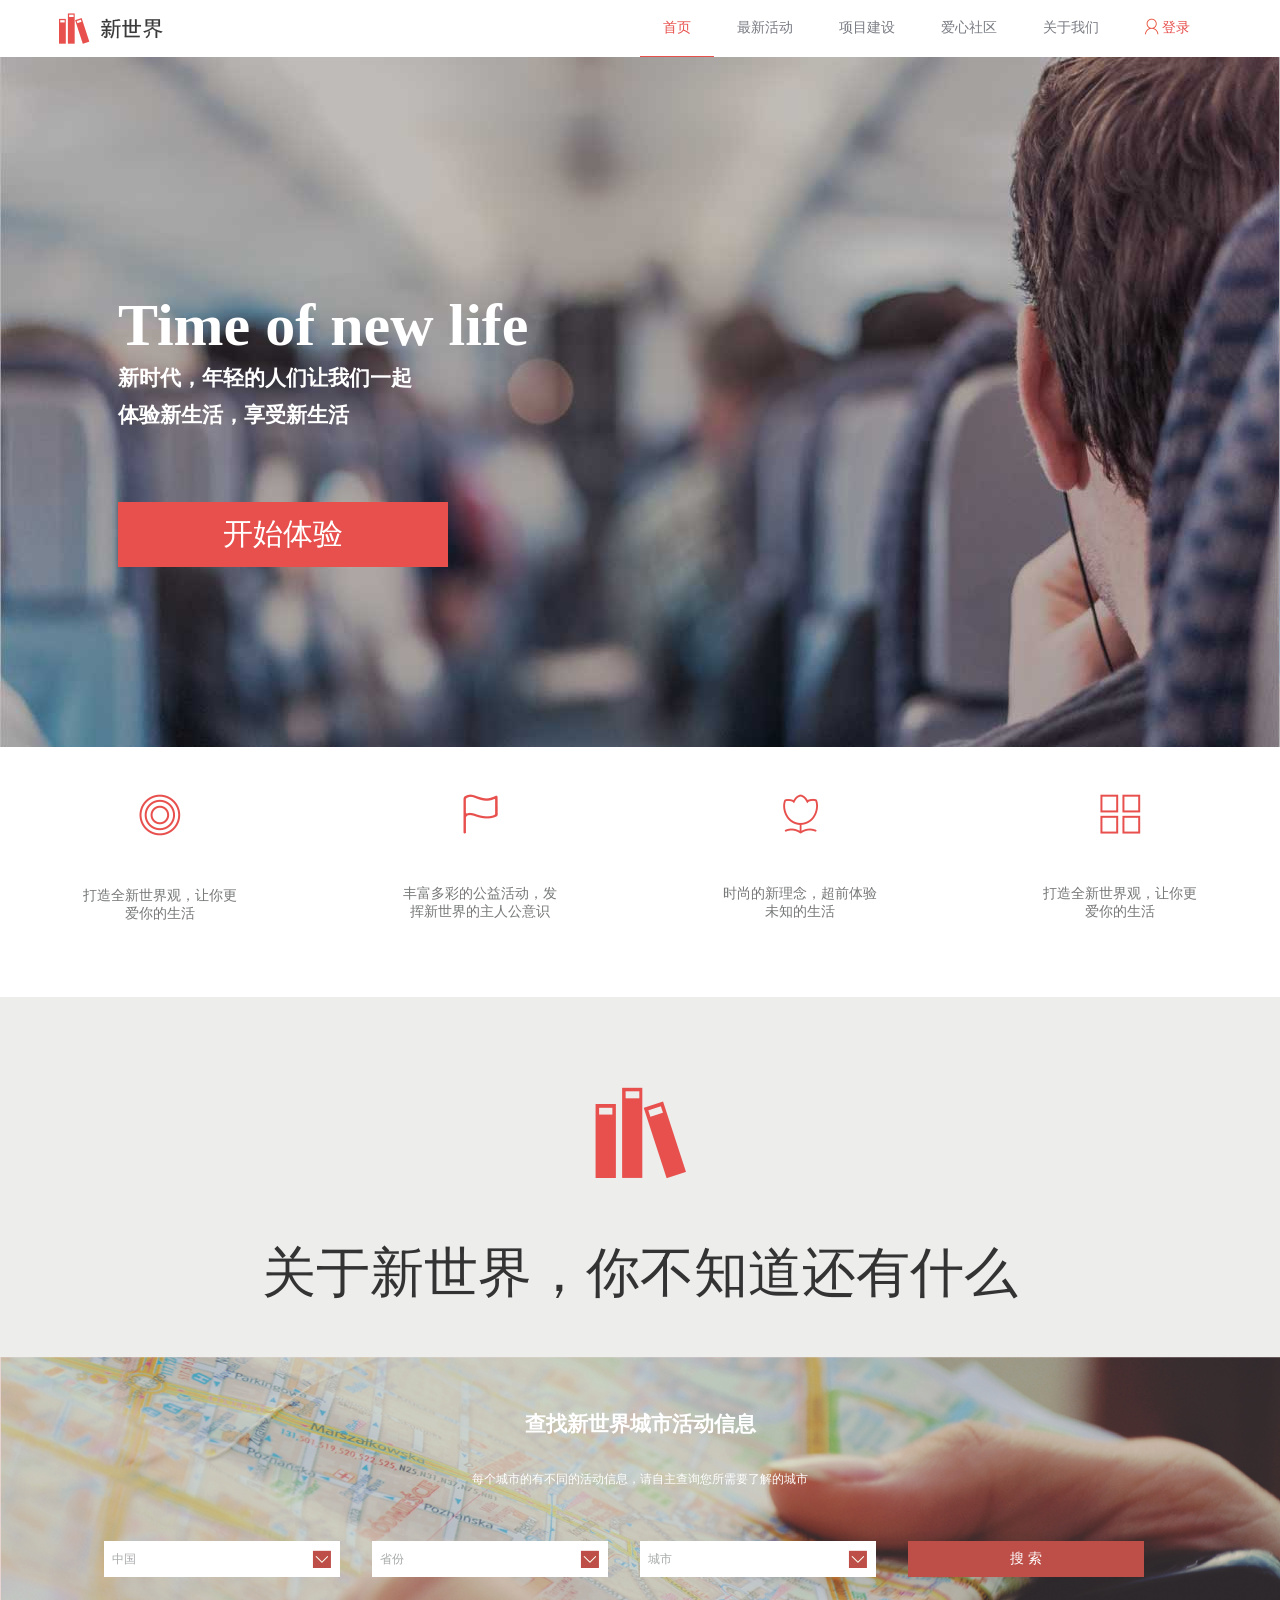
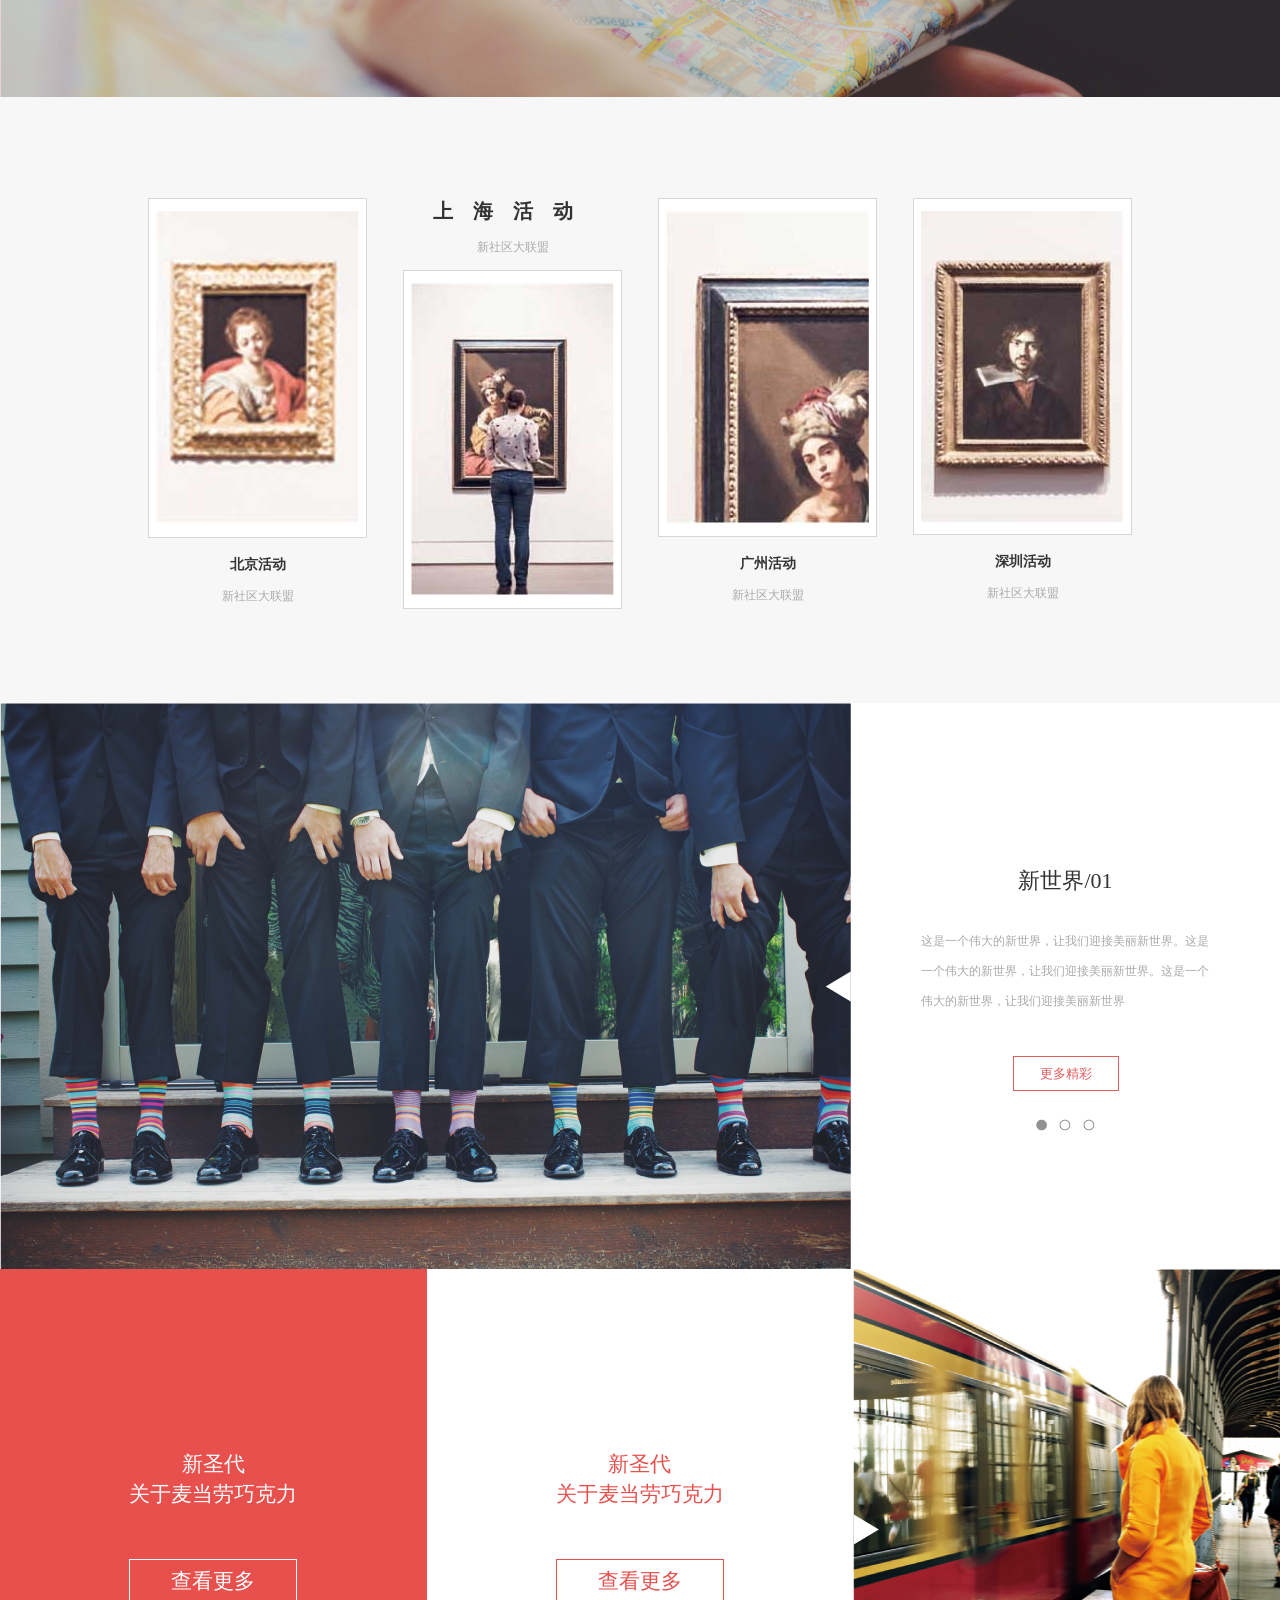
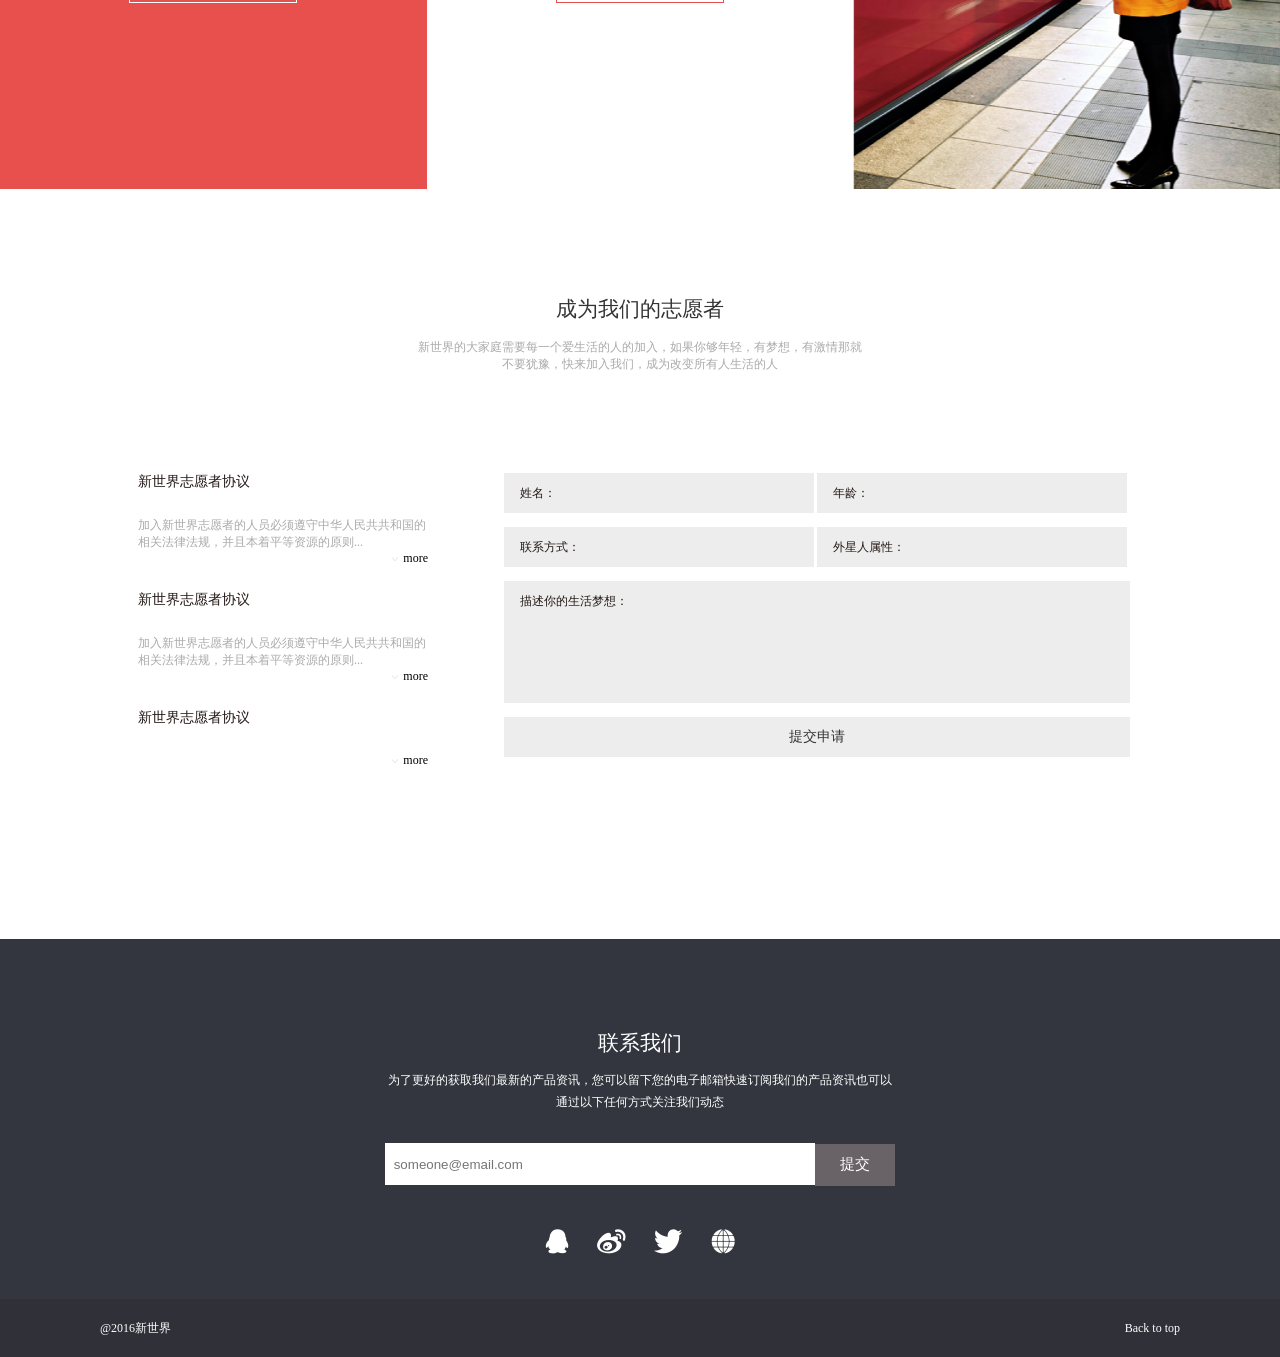
<file: task07/index.html>
<!DOCTYPE html>
<html lang="en">
<head>
    <meta charset="UTF-8">
    <title>产品首页</title>
    <link href="main.css" type="text/css" rel="stylesheet">
</head>
    <body>
        <div id="wrap">
            <div id="box0">
                <span id="logo"><img src="images/logo.png" /></span>
                <ul>
                    <li id="selected">首页</li>
                    <li>最新活动</li>
                    <li>项目建设</li>
                    <li>爱心社区</li>
                    <li>关于我们</li>
                    <li id="login"><img src="images/person.png"/> 登录</li>
                </ul>
            </div>
            <div id="box1">
                <section id="intro">
                    <h1>Time of new life</h1>
                    <h3>新时代，年轻的人们让我们一起</h3>
                    <h3>体验新生活，享受新生活</h3>
                    <button>开始体验</button>
                </section>
            </div>
            <div id="box2">
                <section class="box2-feature">
                    <img src="images/box-1.png" />
                    <p>打造全新世界观，让你更爱你的生活</p>
                </section>
                <section class="box2-feature">
                    <img src="images/box-2.png" />
                    <p>丰富多彩的公益活动，发挥新世界的主人公意识</p>
                </section>
                <section class="box2-feature">
                    <img src="images/box-3.png" />
                    <p>时尚的新理念，超前体验未知的生活</p>
                </section>
                <section class="box2-feature">
                    <img src="images/box-4.png" />
                    <p>打造全新世界观，让你更爱你的生活</p>
                </section>
            </div>
            <div id="box3">
                <img src="images/box4-book.png" />
                <p>关于新世界，你不知道还有什么</p>
            </div>
            <div id="box4">
                <h3>查找新世界城市活动信息</h3>
                <p>每个城市的有不同的活动信息，请自主查询您所需要了解的城市</p>
                <div class="select-style">
                    <select>
                        <option value="中国">中国</option>
                    </select>
                    <select>
                        <option value="">省份</option>
                        <option value="">北京市</option>
                        <option value="">天津省</option>
                        <option value="">河北省</option>
                        <option value="">山西省</option>
                        <option value="">内蒙自治区</option>
                    </select>
                    <select>
                        <option value="城市">城市</option>
                    </select>
                    <button>
                        搜 索
                    </button>
                </div>
            </div>
            <div id="box5">
                <div class="box5-wrap">
                    <section class="painting-style">
                        <img src="images/box6-pic1.jpg"/>
                        <h3>北京活动</h3>
                        <p>新社区大联盟</p>
                    </section>
                    <section class="painting-style">
                        <h3 class="painting-selected01">上海活动</h3>
                        <p class="painting-selected02">新社区大联盟</p>
                        <img src="images/box6-pic2.jpg"/>
                    </section>
                    <section class="painting-style">
                        <img src="images/box6-pic3.jpg"/>
                        <h3>广州活动</h3>
                        <p>新社区大联盟</p>
                    </section>
                    <section class="painting-style">
                        <img src="images/box6-pic4.jpg"/>
                        <h3>深圳活动</h3>
                        <p>新社区大联盟</p>
                    </section>
                </div>
            </div>
            <div id="box6">
                <div class="box6-activity-intro">
                    
                </div>
                <div class="box6-activity-wrap">
                    <div class="box6-activity-content">
                        <h3>新世界/<span>01</span></h3>
                        <p>这是一个伟大的新世界，让我们迎接美丽新世界。这是一个伟大的新世界，让我们迎接美丽新世界。这是一个伟大的新世界，让我们迎接美丽新世界</p>
                        <button>更多精彩</button>
                        <span><img src="images/selected-dot.png"/><img src="images/dot.png" /><img src="images/dot.png" /></span>
                    </div>
                </div>
            </div>
            <div id="box7">
                <section class="box7-general-style box7-bg-red">
                    <div class="box7-content-wrap">
                        <p>新圣代</p>
                        <p>关于麦当劳巧克力</p>
                        <button class="style-white">查看更多</button>
                    </div>
                </section>
                <section class="box7-general-style">
                    <div class="box7-content-wrap">
                        <p class="p-style-red">新圣代</p>
                        <p class="p-style-red">关于麦当劳巧克力</p>
                        <button class="style-red">查看更多</button>
                    </div>
                </section>
                <section class="box7-general-style box7-pic"></section>
            </div>
            <div id="box8">
                <div class="box8-intro-wrap">
                    <h3>成为我们的志愿者</h3>
                    <p>新世界的大家庭需要每一个爱生活的人的加入，如果你够年轻，有梦想，有激情那就不要犹豫，快来加入我们，成为改变所有人生活的人 </p>
                </div>
                <div class="box8-content-wrap">
                    <div class="box8-content-left">
                        <div class="box8-content-detail">
                            <h6>新世界志愿者协议</h6>
                            <p>加入新世界志愿者的人员必须遵守中华人民共共和国的 相关法律法规，并且本着平等资源的原则...</p>
                            <span><img src="images/arrow-down.png" /> more</span>
                        </div>
                        <div class="box8-content-detail">
                            <h6>新世界志愿者协议</h6>
                            <p>加入新世界志愿者的人员必须遵守中华人民共共和国的 相关法律法规，并且本着平等资源的原则...</p>
                            <span><img src="images/arrow-down.png" /> more</span>
                        </div>
                        <div class="box8-content-detail">
                            <h6>新世界志愿者协议</h6>
                            <span><img src="images/arrow-down.png" /> more</span>
                        </div>
                    </div>
                    <div class="box8-content-right">
                        <div class="box8-content-right-wrap">
                            <span><span>姓名：</span><input id="name" value=""></input></span>
                            <span><span>年龄：</span><input id="age" value=""></input></span>
                            <span><span>联系方式：</span><input id="tel" value=""></input></span>
                            <span><span>外星人属性：</span><input id="alien" value=""></input></span>
                            <span class="box8-input-style-wide"><span>描述你的生活梦想：</span><input id="dream" value=""></input></span>
                            <button>提交申请</button>
                        </div>
                    </div>
                </div>
            </div>
            <div id="box9">
                <div class="box9-content-wrap">
                    <h3>联系我们</h3>
                    <p>为了更好的获取我们最新的产品资讯，您可以留下您的电子邮箱快速订阅我们的产品资讯也可以通过以下任何方式关注我们动态</p>
                    <span class="box9-contact"><input type="text" placeholder=" someone@email.com"></input><button>提交</button></span>
                    <span class="box9-sns"><img src="images/qq.png" /><img src="images/weibo.png" /><img src="images/twitter.png" /><img src="images/global.png" /></span>
                </div>
            </div>
            <div id="box10">
                <span class="box10-new-world">@2016新世界</span>
                <span class="box10-back">Back to top</span>
            </div>
        </div>
    </body>
</html>
</file>
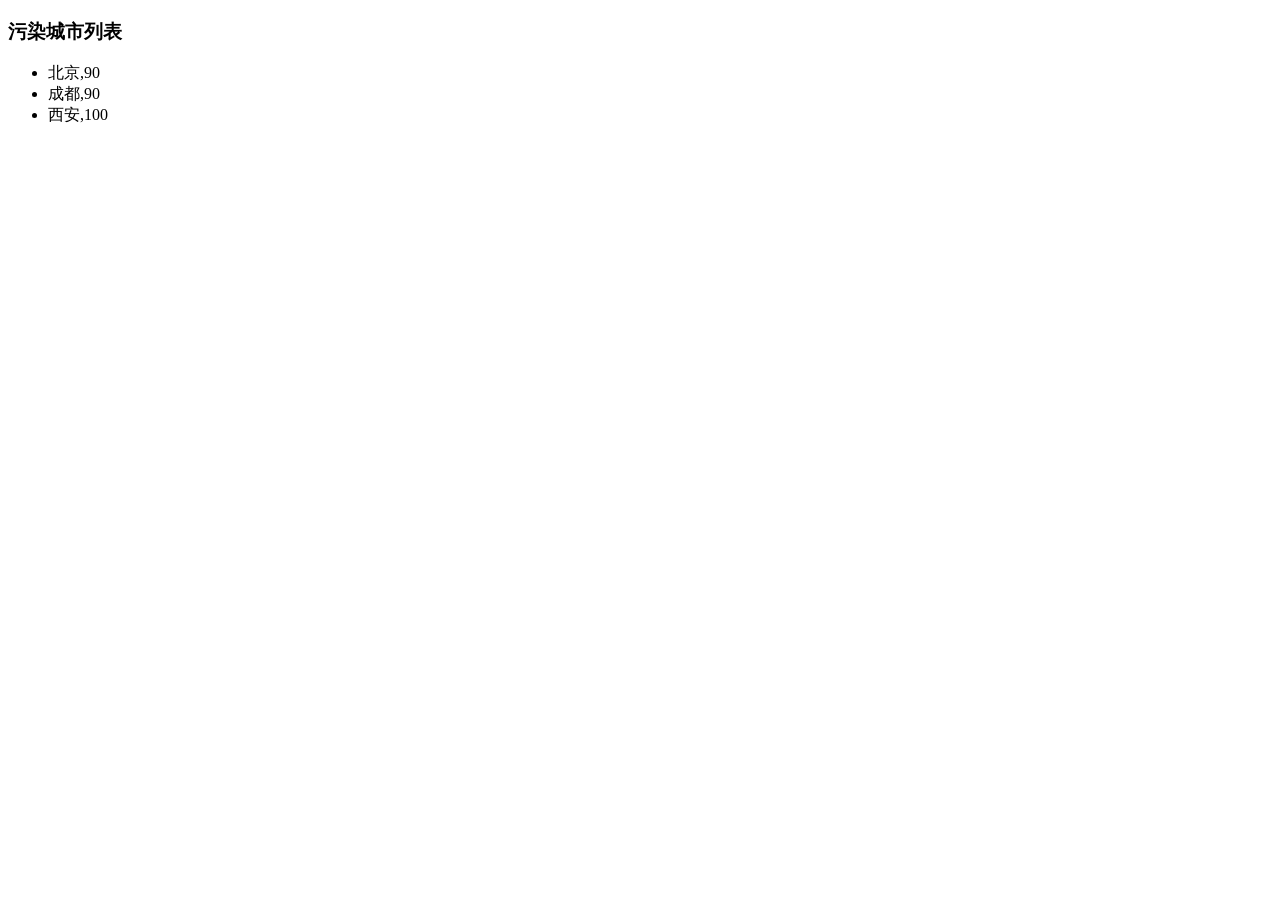
<file: task14/ife_task14.html>
<!DOCTYPE html>
<html>
  <head>
    <meta charset="utf-8">
    <title>IFE JavaScript Task 14</title>
  </head>
<body>

  <h3>污染城市列表</h3>
  <ul id="aqi-list">

  </ul>

<script type="text/javascript">

var aqiData = [
  ["北京", 90],
  ["上海", 50],
  ["福州", 10],
  ["广州", 50],
  ["成都", 90],
  ["西安", 100]
];


(function () {

  /*
  在注释下方编写代码
  遍历读取aqiData中各个城市的数据
  将空气质量指数大于60的城市显示到aqi-list的列表中
  */

  for(i in aqiData){
    if( parseInt(aqiData[i][1]) >= 60 ) {
      var list = document.createElement("li");
      list.innerHTML = aqiData[i];

      var aqiList = document.getElementById("aqi-list");
      aqiList.appendChild(list);
    }
  }

})();

</script>
</body>
</html>
</file>
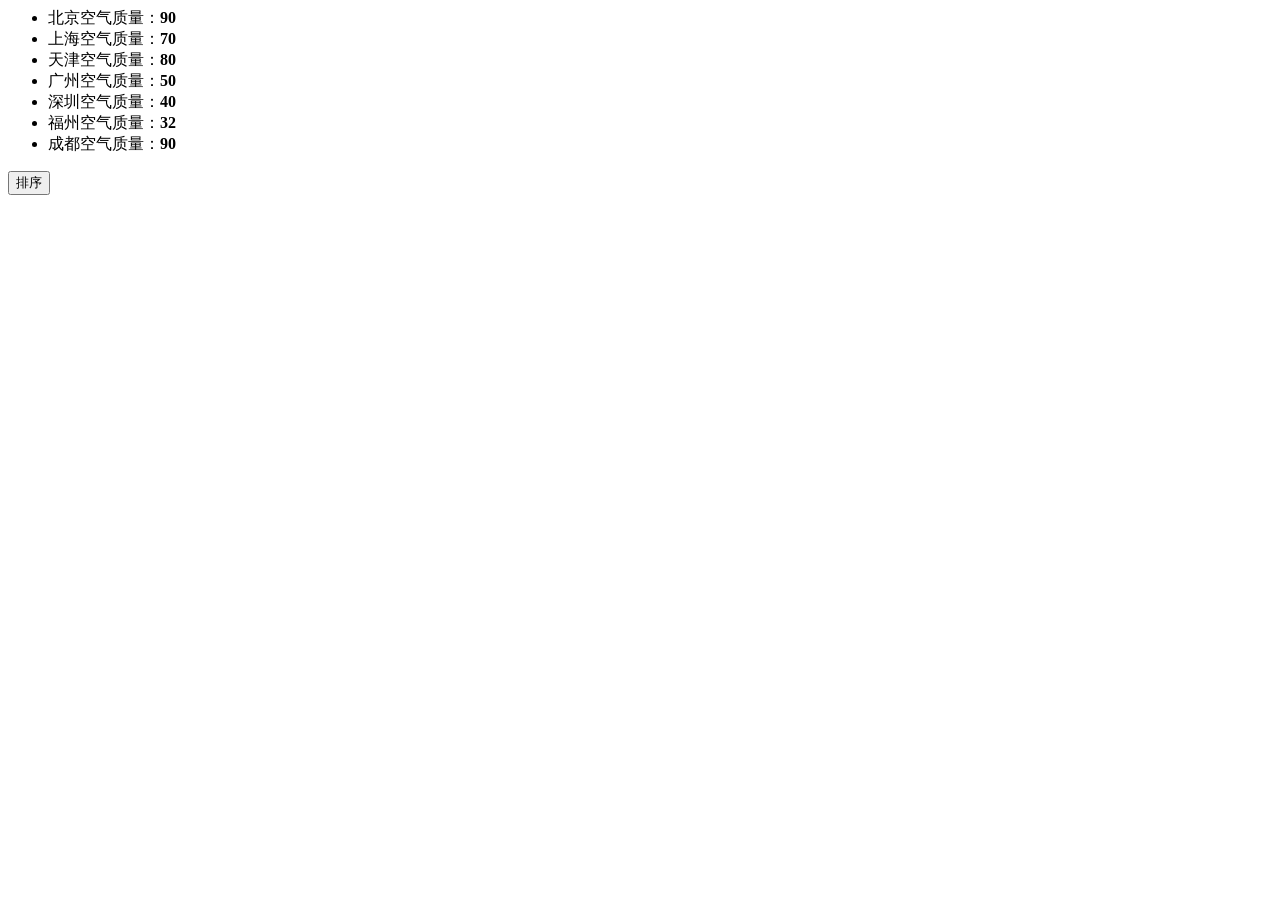
<file: task15/ife_task15.html>
<!DOCTYPE>
<html>
  <head>
    <meta charset="utf-8">
    <title>IFE JavaScript Task 15</title>
  </head>
<body>

  <ul id="source">
    <li>北京空气质量：<b>90</b></li>
    <li>上海空气质量：<b>70</b></li>
    <li>天津空气质量：<b>80</b></li>
    <li>广州空气质量：<b>50</b></li>
    <li>深圳空气质量：<b>40</b></li>
    <li>福州空气质量：<b>32</b></li>
    <li>成都空气质量：<b>90</b></li>
  </ul>

  <ul id="resort">
    
    <!-- 
    <li>第二名：北京空气质量：<b>90</b></li>
    <li>第三名：北京空气质量：<b>90</b></li>
     -->

  </ul>

  <button id="sort-btn">排序</button>

<script type="text/javascript">

/**
 * getData方法
 * 读取id为source的列表，获取其中城市名字及城市对应的空气质量
 * 返回一个数组，格式见函数中示例
 */
// var a = new Array();
// trials
//   var cityInfo, cityName, cityAqi;
//   var sourceList = document.querySelectorAll("#source li");
//   var data = new Array();
//   console.log(sourceList);
//   for(var i = 0 ; i < sourceList.length; i++){
//         cityInfo = sourceList.item(i).innerText;
//         cityName = cityInfo.substring(0,2);
//         cityAqi = cityInfo.substring(7);/*http://blog.minidx.com/2008/01/07/355.html substring 的用法*/
//         // console.log(cityAqi);
//         data.push( new Array(cityName, cityAqi) );
//   }
//   console.log(data);


function getData() {
  /*
  coding here
  */
  var cityInfo, cityName, cityAqi;
  var sourceList = document.querySelectorAll("#source li");
  var data = new Array();
  // console.log(sourceList);
  for(var i = 0 ; i < sourceList.length; i++){
        cityInfo = sourceList.item(i).innerText;
        cityName = cityInfo.substr(0,2);
        cityAqi = cityInfo.substr(7,2);/*http://blog.minidx.com/2008/01/07/355.html substring 的用法*/
        //将城市名和指数组成一个数组，再推送到另一个新数组里面成为一个二维数组
        data.push(new Array(cityName, cityAqi));
        console.log(data); 
  }
  return data;
}

/*
 * sortAqiData
 * 按空气质量对data进行从小到大的排序
 * 返回一个排序后的数组
 */
// sort方法
// function sortAqiData(data) {
//   data = data.sort(
//     function(a,b){
//       return parseInt(a[1])>parseInt(b[1]);
//     }
//   )
//   console.log(data);
//   return data;
// }

//冒泡排序方法
function sortAqiData(data) {
  for(var i=0;i<data.length;i++){
    for(var j=0;j<i;j++){
      if(parseInt(data[i][1]) < parseInt(data[j][1])){
        tmp=data[i][1]
        data[i][1]=data[j][1]
        data[j][1]=tmp
      }
    }
  }
  return data
}

/**
 * render
 * 将排好序的城市及空气质量指数，输出显示到id位resort的列表中
 * 格式见ul中的注释的部分
 */
function render(data) {
  var order = ['一','二','三','四','五','六','七'];
  for (var i = 0; i < data.length; i++) {
    var orderedList = document.createElement("li");
    var aqiList = document.createElement("b");
    var cityText =document.createTextNode( "第" + order[i] + "名:" + data[i][0] + "空气质量：");
    var aqiText = document.createTextNode(data[i][1]);
    var resortedData = document.getElementById("resort");

    aqiList.appendChild(aqiText);
    orderedList.appendChild(cityText);//第一个元素
    orderedList.appendChild(aqiList);//第二个元素

    resortedData.appendChild(orderedList);
  }

}

function btnHandle() {
  var aqiData = getData();
  aqiData = sortAqiData(aqiData);
  render(aqiData);
}


function init() {
  // 在这下面给sort-btn绑定一个点击事件，点击时触发btnHandle函数
  var sortBtn = document.getElementById("sort-btn");
  if(sortBtn != null){
    sortBtn.addEventListener("click", btnHandle, false);  
  }
}

init();

</script>
</body>
</html>
</file>
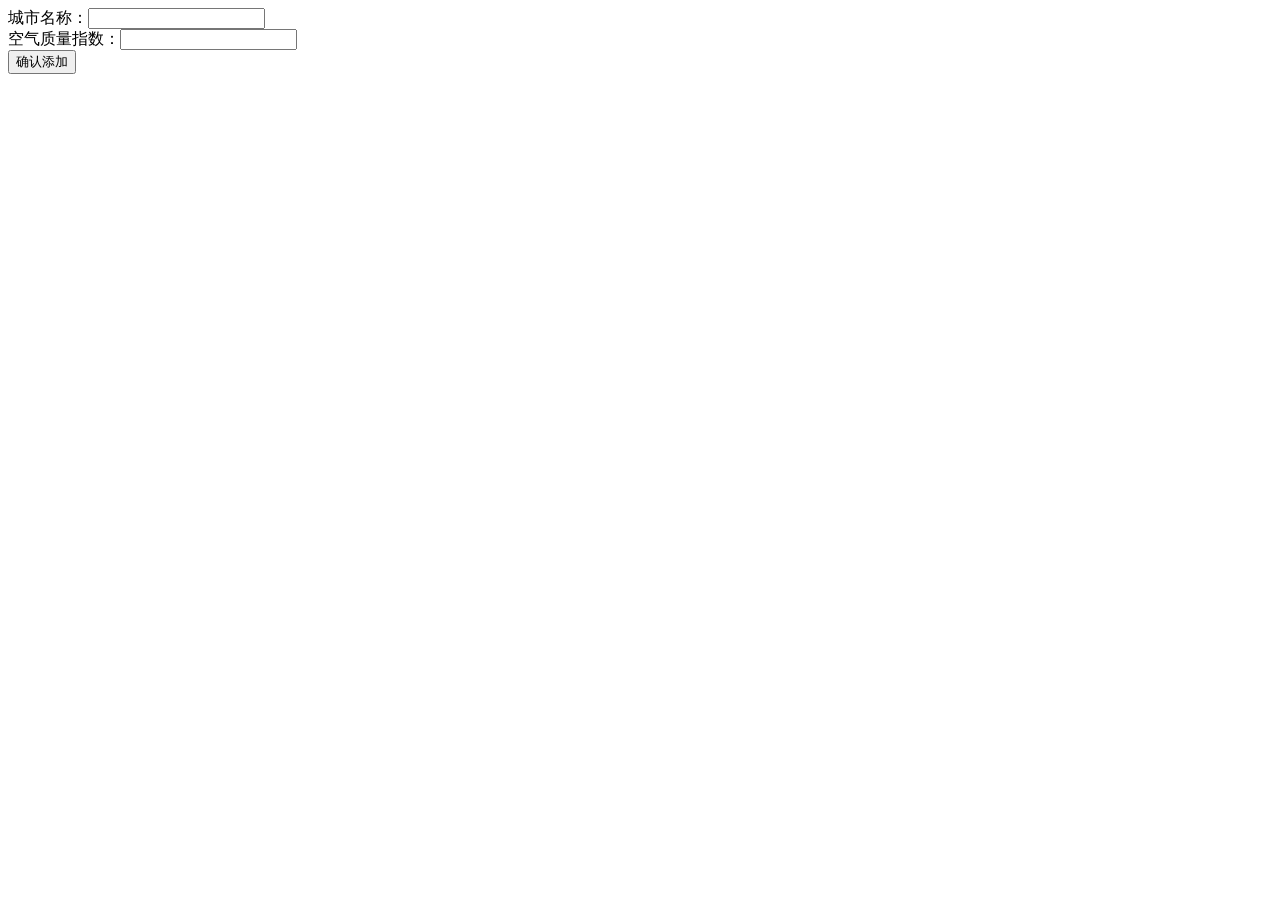
<file: task16/ife_task16.html>
<!DOCTYPE>
<html>
  <head>
    <meta charset="utf-8">
    <title>IFE JavaScript Task 16</title>
  </head>
<body>

  <div>
    <label>城市名称：<input id="aqi-city-input" type="text"></label><br>
    <label>空气质量指数：<input id="aqi-value-input" type="text"></label><br>
    <button id="add-btn">确认添加</button>
  </div>
  <table id="aqi-table">
  <!--
    <tr>
      <td>城市</td><td>空气质量</td><td>操作</td>
    </tr>
    <tr>
      <td>北京</td><td>90</td><td><button>删除</button></td>
    </tr>
    <tr>
      <td>北京</td><td>90</td><td><button>删除</button></td>
    </tr>
   -->
  </table>
  <script type="text/javascript" src="ife_task16.js"></script>
</body>
</html>
</file>
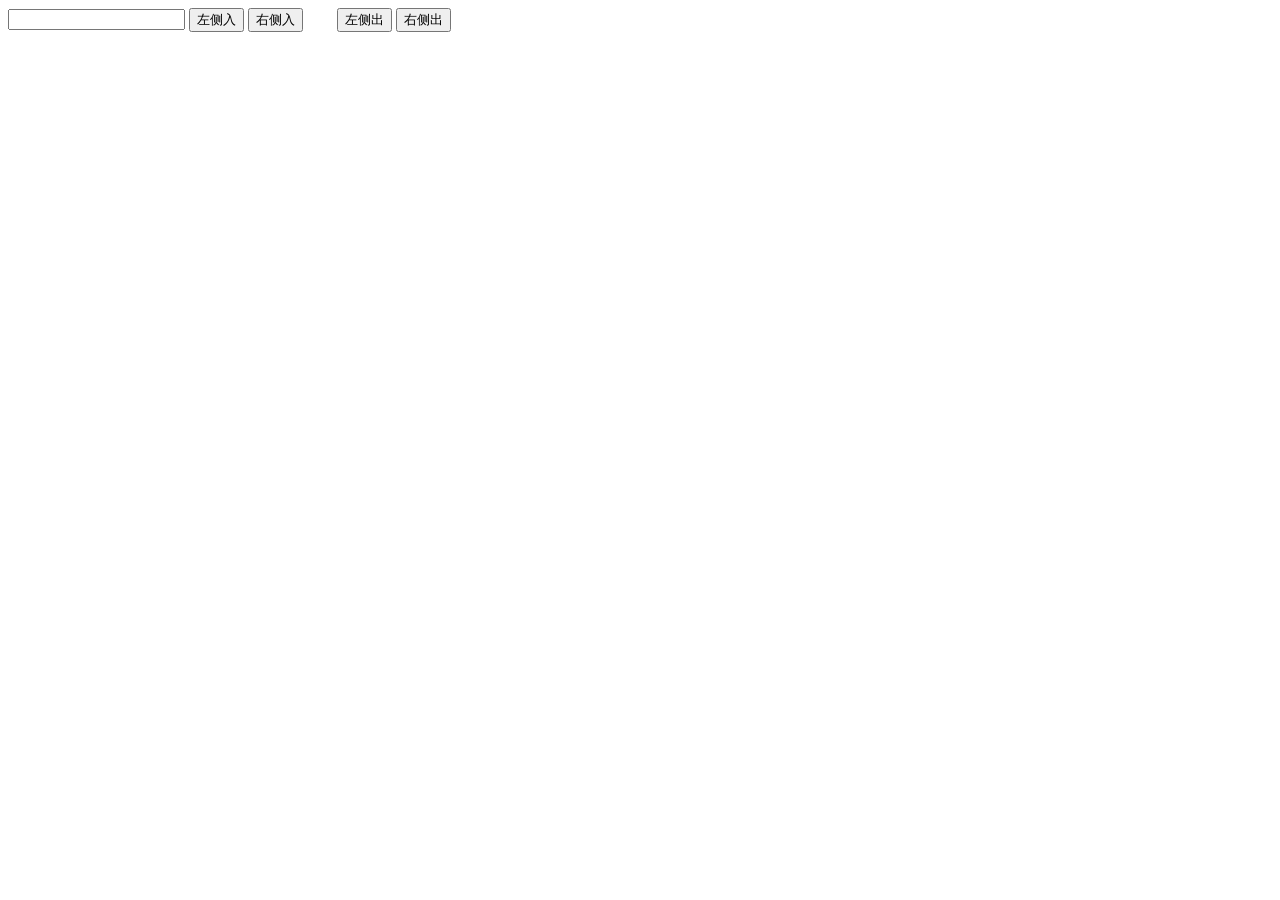
<file: task18/ife_task18.html>
<!DOCTYPE html>
<html>
<head>
	<title>task18</title>
	<style type="text/css">
		#left-out{ margin-left: 30px; }
		#number-output li {float: left;  height: 20px;  list-style:none; font:12px; background-color: red; color: white;padding: 10px; margin: 10px;}
	</style>
</head>
<body>
	<input type="text" id="number-input" />
	<button id="left-in">左侧入</button>
	<button id="right-in">右侧入</button>
	<button id="left-out">左侧出</button>
	<button id="right-out">右侧出</button>
	<div id="number-output"></div>
</body>
<script type="text/javascript" src="ife_task18.js"></script>
</html>
</file>
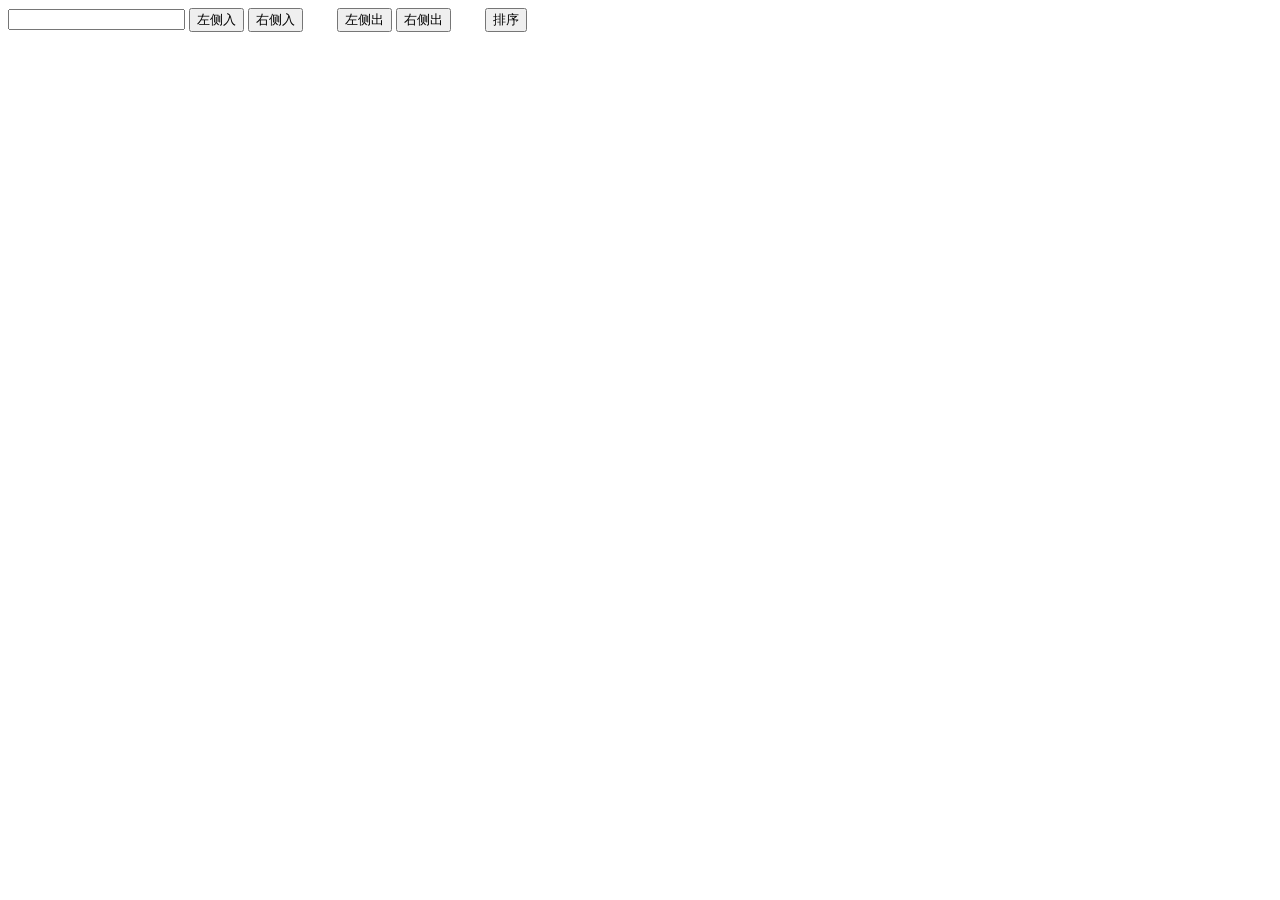
<file: task19/ife_task19.html>
<!DOCTYPE html>
<html>
<head>
	<title>task18</title>
	<style type="text/css">
		#left-out,#sort{ margin-left: 30px; }
		#number-output li {float: left;   list-style:none; font:12px; background-color: red; color: white;padding: 10px; margin: 10px;}
	</style>
</head>
<body>
	<input type="text" id="number-input" />
	<button id="left-in">左侧入</button>
	<button id="right-in">右侧入</button>
	<button id="left-out">左侧出</button>
	<button id="right-out">右侧出</button>
	<button id="sort">排序</button>
	<div id="number-output"></div>
</body>
<script type="text/javascript" src="ife_task19.js"></script>
</html>
</file>
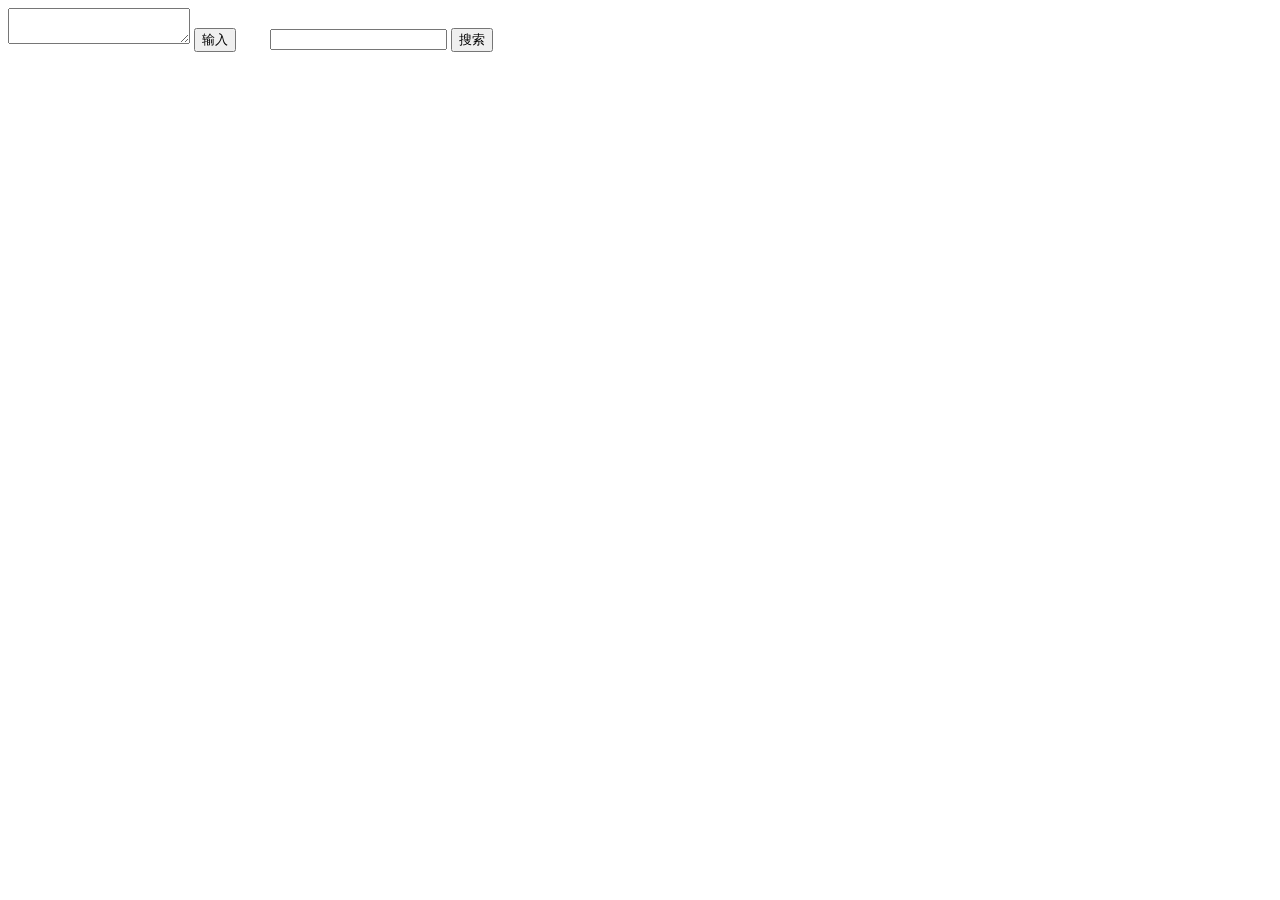
<file: task20/ife_task20.html>
<!DOCTYPE html>
<html>
<head>
	<title>task18</title>
	<style type="text/css">
		#search-box{ margin-left: 30px; }
		#number-output li {float: left;  height: 20px;  list-style:none; font:12px; background-color: red; color: white;padding: 10px; margin: 10px;}
	</style>
</head>
<body>
	<textarea type="text" id="number-input" ></textarea>
	<button id="left-in">输入</button>
	<input type="search" id="search-box"/>
	<button id="search-btn">搜索</button>
	<div id="number-output"></div>
</body>
<script type="text/javascript" src="ife_task20.js"></script>
</html>
</file>
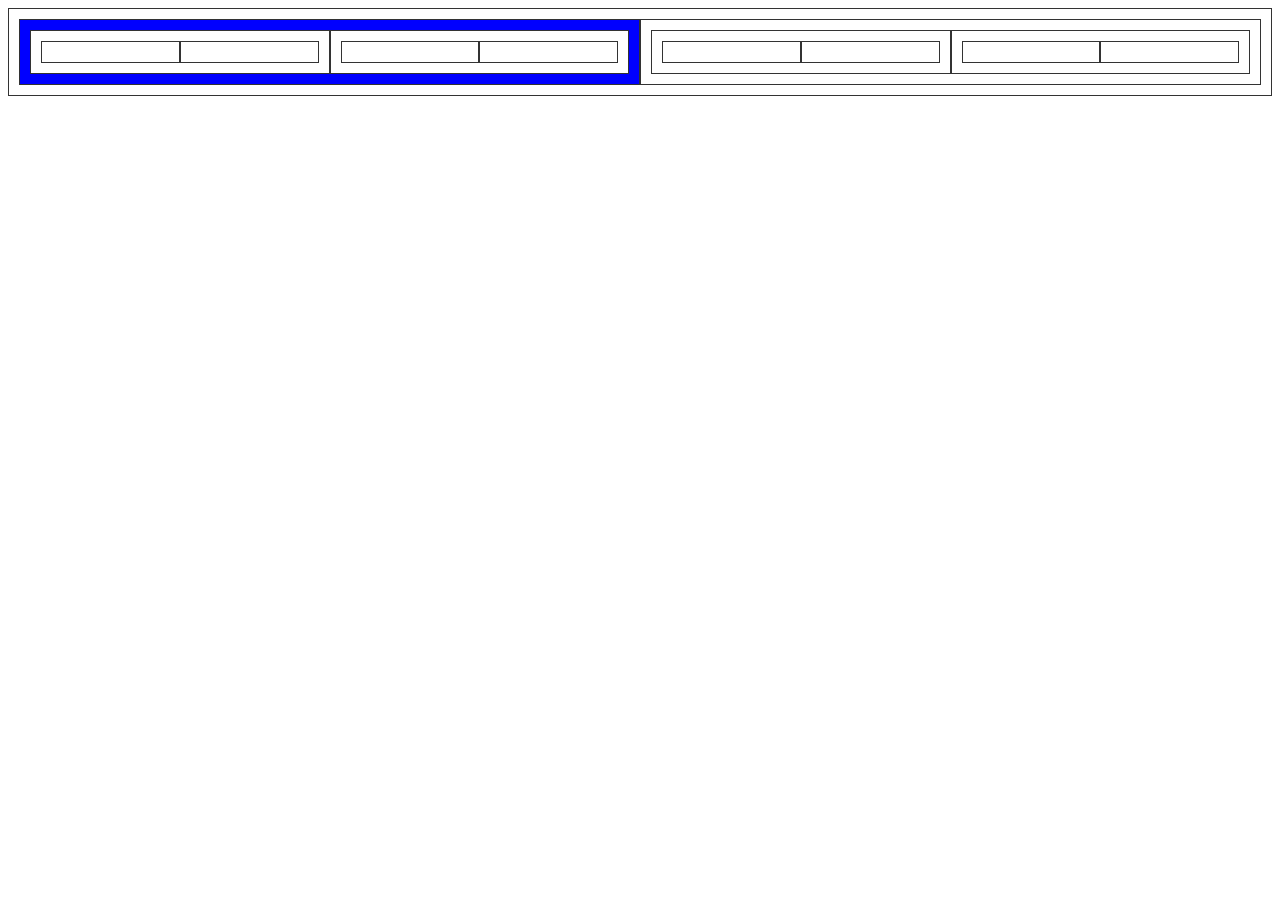
<file: task22/ife_task22.html>
<!DOCTYPE html>
<html lang="en">
<head>
    <meta charset="UTF-8">
    <title>task22</title>
    <link type="text/css" href="ife_task22.css" rel="stylesheet">
</head>
<body>
    <div class="hierarchy1">
        <div class="hierarchy2">
            <div class="hierarchy3">
                <div class="hierarchy4" ></div>
                <div class="hierarchy4" ></div>
            </div>
            <div class="hierarchy3">
                <div class="hierarchy4" ></div>
                <div class="hierarchy4" ></div>
            </div>
        </div>
        <div class="hierarchy2">
            <div class="hierarchy3">
                <div class="hierarchy4" ></div>
                <div class="hierarchy4" ></div>
            </div>
            <div class="hierarchy3">
                <div class="hierarchy4" ></div>
                <div class="hierarchy4" ></div>
            </div>
        </div>
    </div>

</body>
<script type="text/javascript" src="ife_task22.js"></script>
</html>
</file>
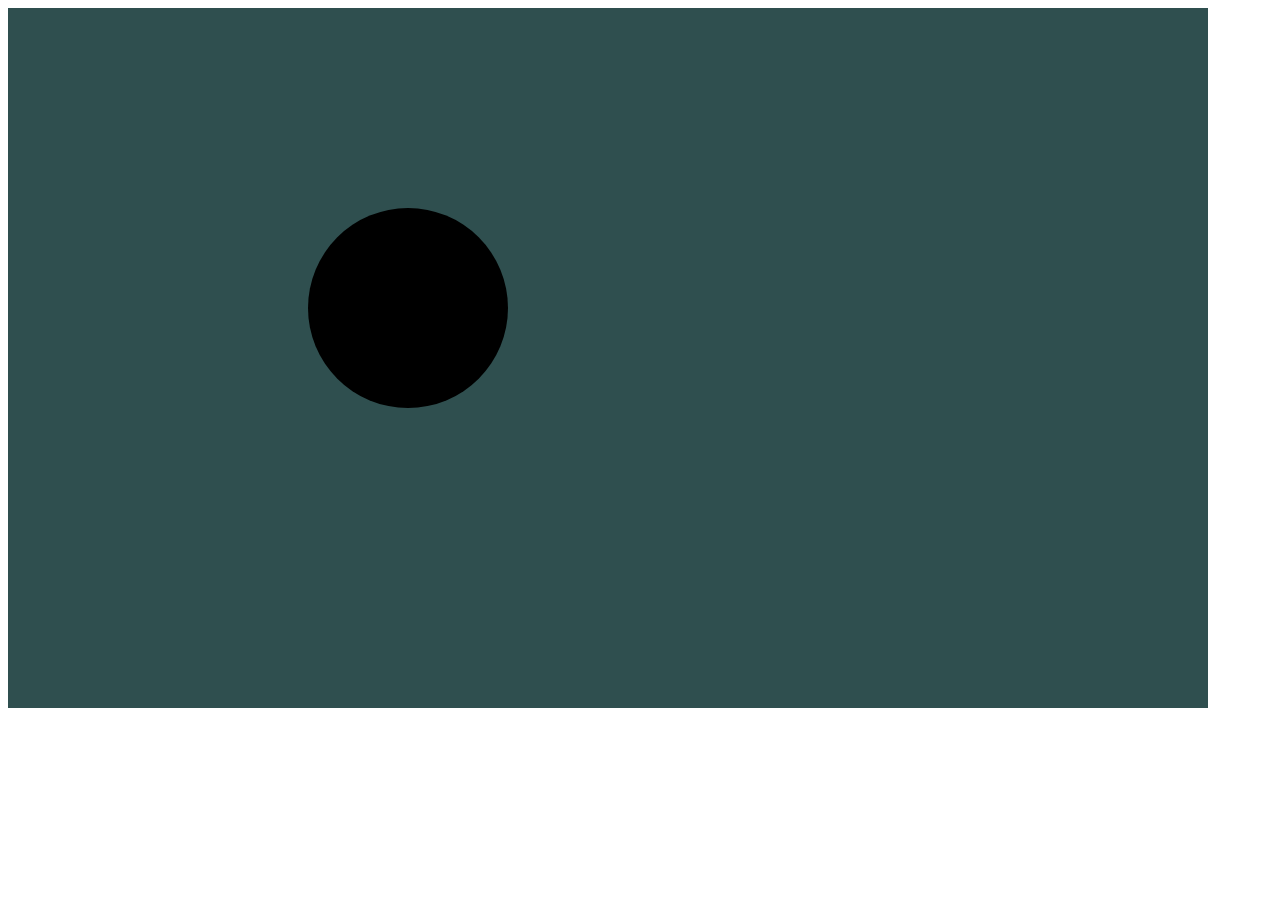
<file: task26/ife_task26.html>
<!DOCTYPE html>
<html lang="en">
<head>
    <meta charset="UTF-8">
    <title>task22</title>
    <link type="text/css" href="ife_task26.css" rel="stylesheet">
</head>
<body>
    <canvas id="myCanvas" height="700" width="1200" ></canvas>
</body>
<script type="text/javascript" src="ife_task26.js"></script>
</html>
</file>
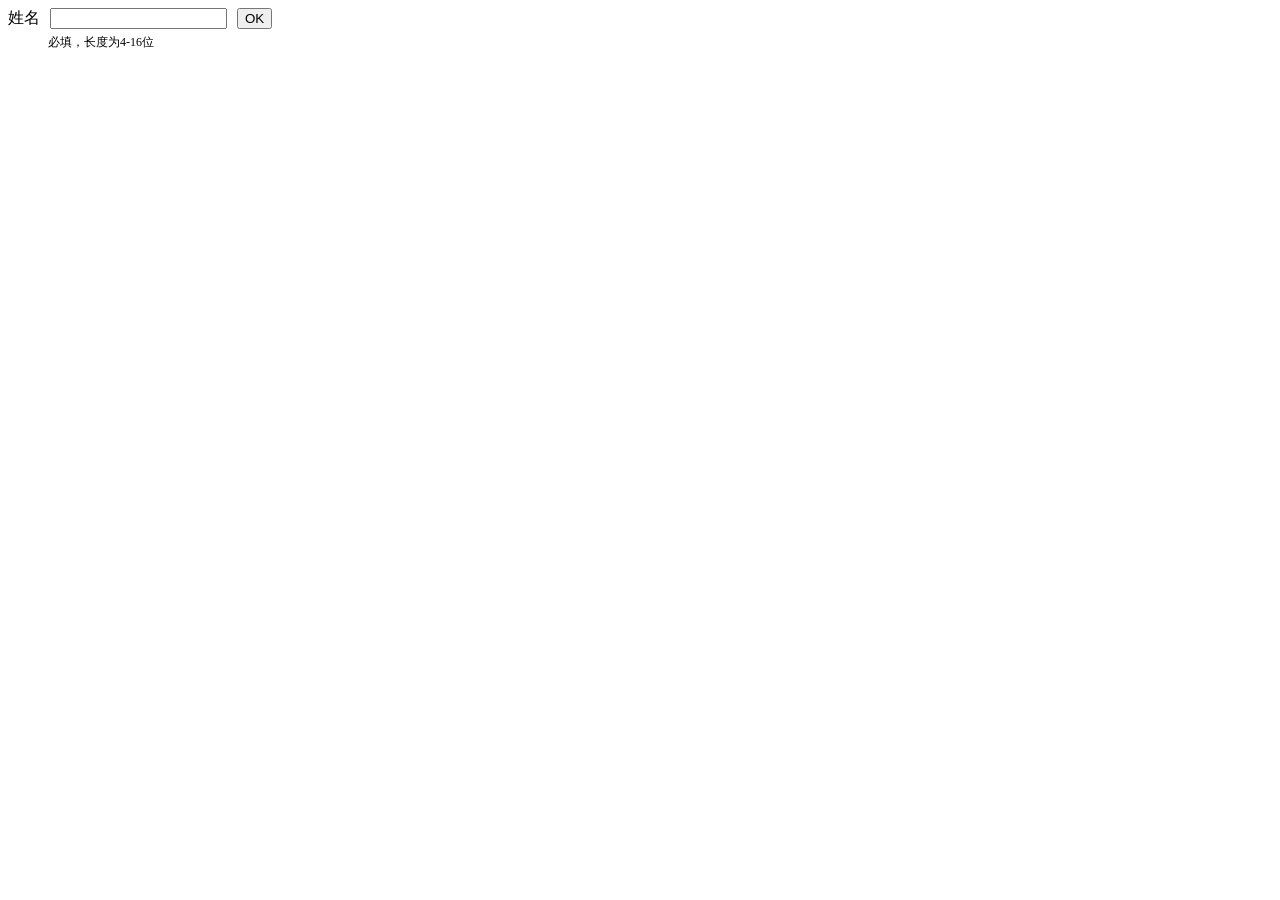
<file: task29/ife_task29.html>
<!DOCTYPE html>
<html lang="en">
<head>
    <title>task29</title>
    <link rel="stylesheet" type="text/css" href="ife_task29.css">
</head>
<body>
    <label>姓名</label><input id="inputbox" type="text"></input><button>OK</button><span>必填，长度为4-16位</span>
</body>
<script type="text/javascript" src="ife_task29.js"></script>
</html>
</file>
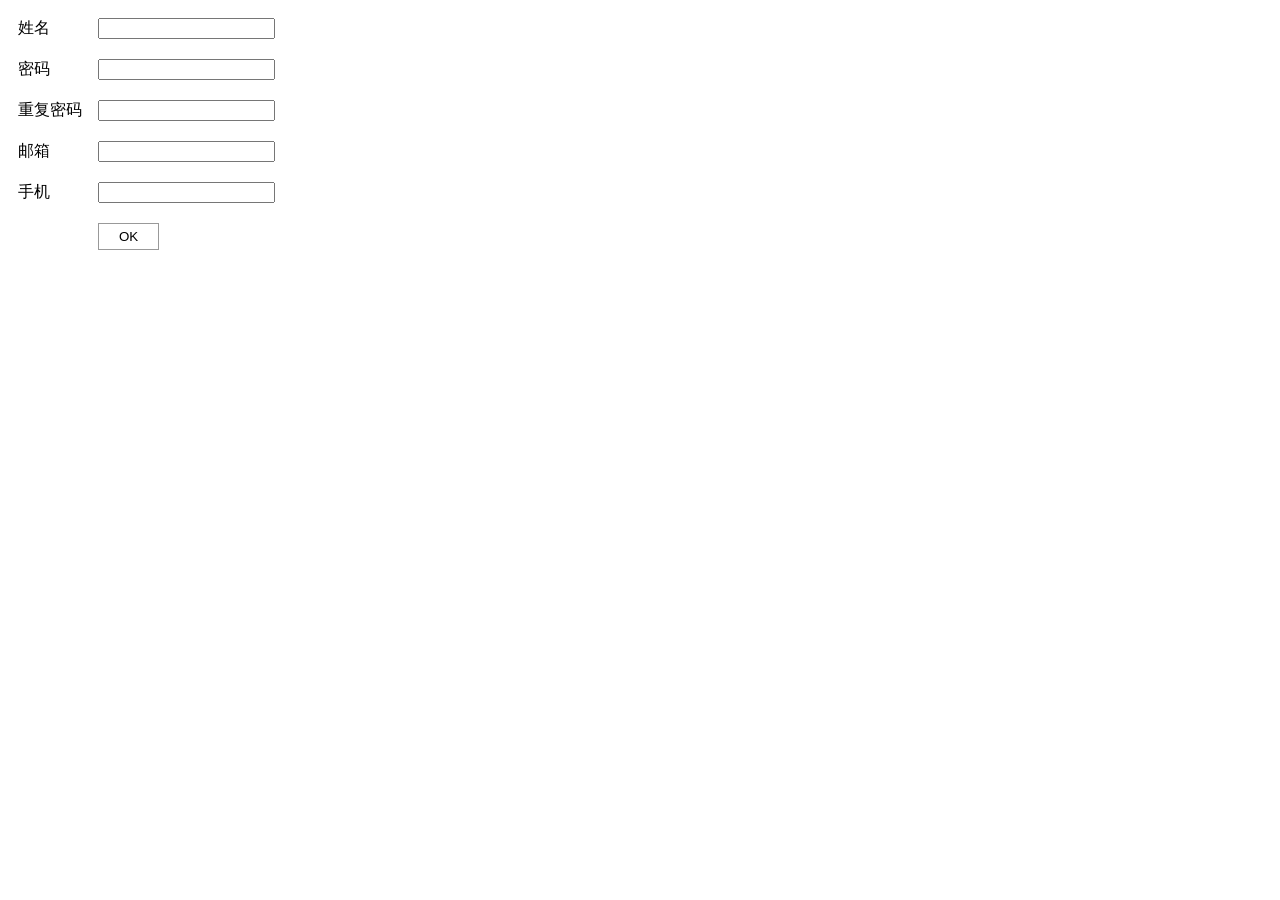
<file: task30/ife_task30.html>
<!DOCTYPE html>
<html lang="en">
<head>
    <meta charset="UTF-8">
    <title>task30</title>
    <link rel="stylesheet" href="ife_task30.css" type="text/css">
</head>
<body>
<li><label>姓名</label><input id="name" type="text"></input></li>
<li><label>密码</label><input id="secret" type="password"></input></li>
<li><label>重复密码</label><input id="check_secret" type="password"></input></li>
<li><label>邮箱</label><input id="mailbox" type="email"></input></li>
<li><label>手机</label><input id="phone" type="number"></input></li>
<li><button>OK</button></li>
</body>
<script type="text/javascript" src="ife_task30.js"></script>
</html>
</file>
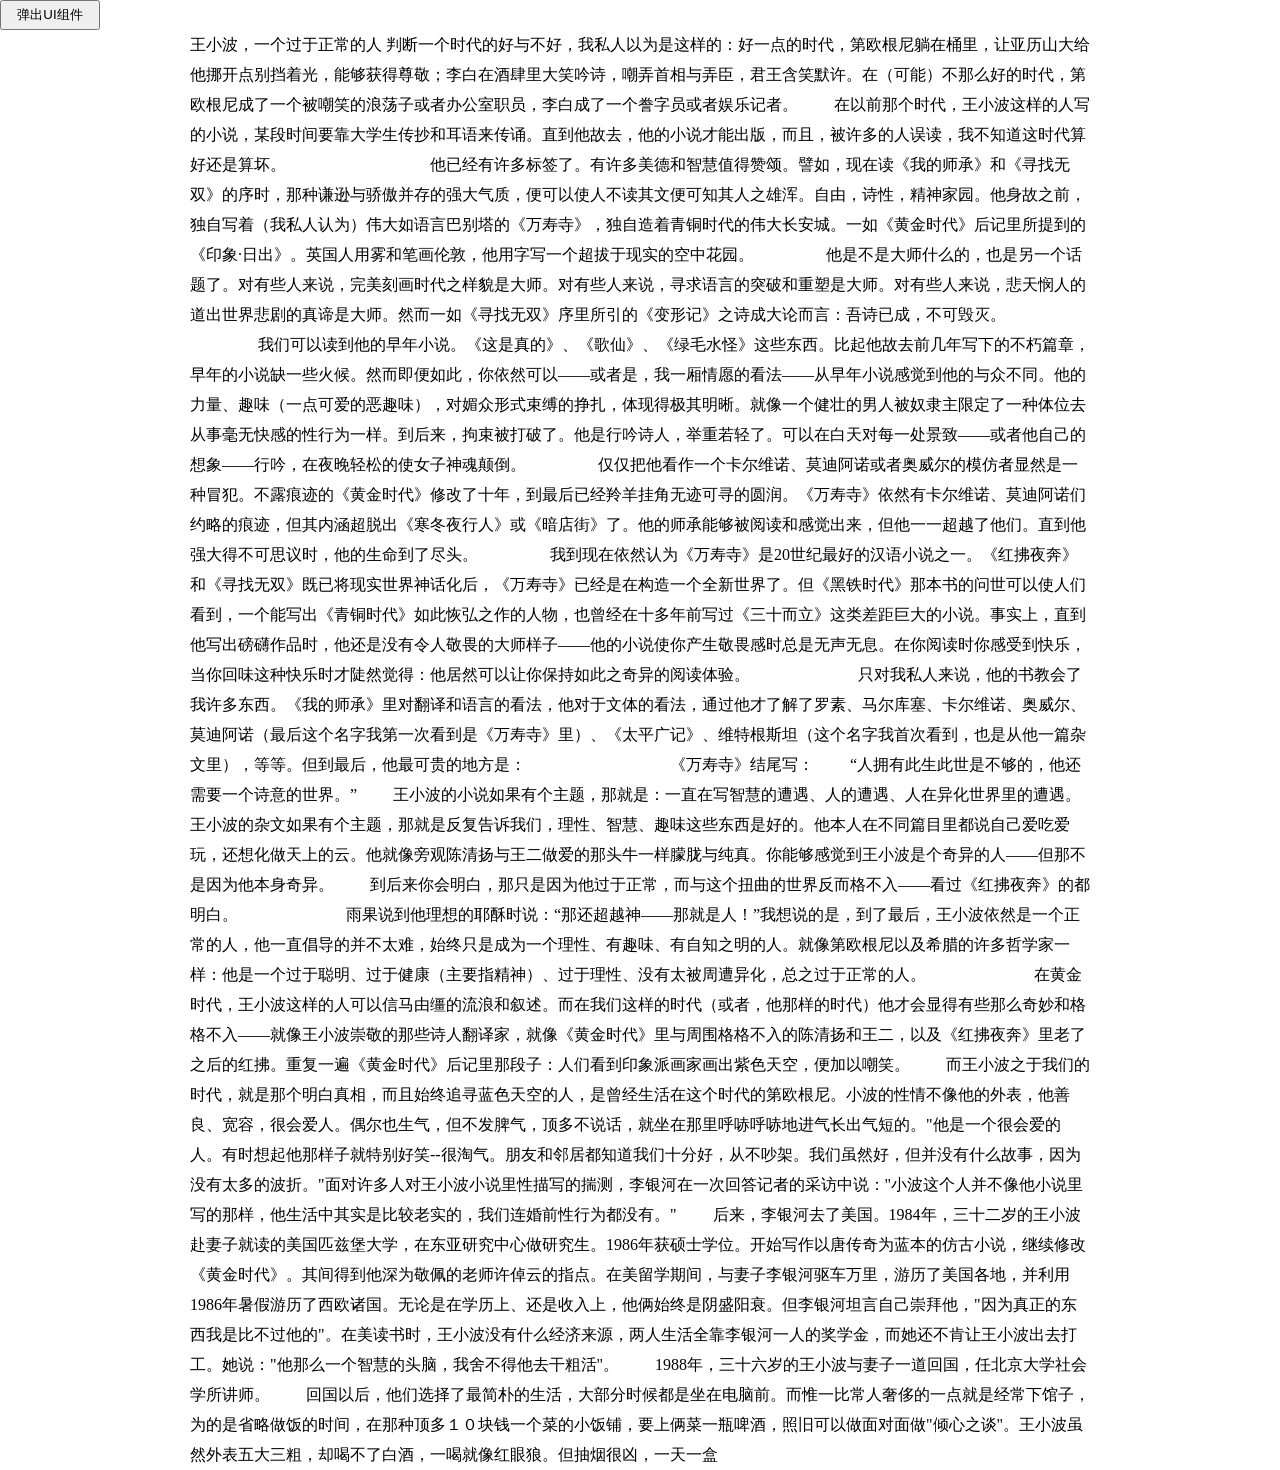
<file: task37/ife_task37.html>
<!DOCTYPE html>
<html lang="en">
<head>
    <meta charset="UTF-8">
    <title>task37</title>
    <link type="text/css" rel="stylesheet" href="ife_task37.css">
</head>
<body>
    <button id="trig-btn">弹出UI组件</button>
    <p draggable="false">

        王小波，一个过于正常的人

        判断一个时代的好与不好，我私人以为是这样的：好一点的时代，第欧根尼躺在桶里，让亚历山大给他挪开点别挡着光，能够获得尊敬；李白在酒肆里大笑吟诗，嘲弄首相与弄臣，君王含笑默许。在（可能）不那么好的时代，第欧根尼成了一个被嘲笑的浪荡子或者办公室职员，李白成了一个誊字员或者娱乐记者。
        　　在以前那个时代，王小波这样的人写的小说，某段时间要靠大学生传抄和耳语来传诵。直到他故去，他的小说才能出版，而且，被许多的人误读，我不知道这时代算好还是算坏。
        　　
        　　
        　　
        　　他已经有许多标签了。有许多美德和智慧值得赞颂。譬如，现在读《我的师承》和《寻找无双》的序时，那种谦逊与骄傲并存的强大气质，便可以使人不读其文便可知其人之雄浑。自由，诗性，精神家园。他身故之前，独自写着（我私人认为）伟大如语言巴别塔的《万寿寺》，独自造着青铜时代的伟大长安城。一如《黄金时代》后记里所提到的《印象·日出》。英国人用雾和笔画伦敦，他用字写一个超拔于现实的空中花园。
        　　
        　　他是不是大师什么的，也是另一个话题了。对有些人来说，完美刻画时代之样貌是大师。对有些人来说，寻求语言的突破和重塑是大师。对有些人来说，悲天悯人的道出世界悲剧的真谛是大师。然而一如《寻找无双》序里所引的《变形记》之诗成大论而言：吾诗已成，不可毁灭。
        　　
        　　我们可以读到他的早年小说。《这是真的》、《歌仙》、《绿毛水怪》这些东西。比起他故去前几年写下的不朽篇章，早年的小说缺一些火候。然而即便如此，你依然可以——或者是，我一厢情愿的看法——从早年小说感觉到他的与众不同。他的力量、趣味（一点可爱的恶趣味），对媚众形式束缚的挣扎，体现得极其明晰。就像一个健壮的男人被奴隶主限定了一种体位去从事毫无快感的性行为一样。到后来，拘束被打破了。他是行吟诗人，举重若轻了。可以在白天对每一处景致——或者他自己的想象——行吟，在夜晚轻松的使女子神魂颠倒。
        　　
        　　仅仅把他看作一个卡尔维诺、莫迪阿诺或者奥威尔的模仿者显然是一种冒犯。不露痕迹的《黄金时代》修改了十年，到最后已经羚羊挂角无迹可寻的圆润。《万寿寺》依然有卡尔维诺、莫迪阿诺们约略的痕迹，但其内涵超脱出《寒冬夜行人》或《暗店街》了。他的师承能够被阅读和感觉出来，但他一一超越了他们。直到他强大得不可思议时，他的生命到了尽头。
        　　
        　　我到现在依然认为《万寿寺》是20世纪最好的汉语小说之一。《红拂夜奔》和《寻找无双》既已将现实世界神话化后，《万寿寺》已经是在构造一个全新世界了。但《黑铁时代》那本书的问世可以使人们看到，一个能写出《青铜时代》如此恢弘之作的人物，也曾经在十多年前写过《三十而立》这类差距巨大的小说。事实上，直到他写出磅礴作品时，他还是没有令人敬畏的大师样子——他的小说使你产生敬畏感时总是无声无息。在你阅读时你感受到快乐，当你回味这种快乐时才陡然觉得：他居然可以让你保持如此之奇异的阅读体验。
        　　
        　　
        　　只对我私人来说，他的书教会了我许多东西。《我的师承》里对翻译和语言的看法，他对于文体的看法，通过他才了解了罗素、马尔库塞、卡尔维诺、奥威尔、莫迪阿诺（最后这个名字我第一次看到是《万寿寺》里）、《太平广记》、维特根斯坦（这个名字我首次看到，也是从他一篇杂文里），等等。但到最后，他最可贵的地方是：
        　　
        　　
        　　
        　　《万寿寺》结尾写：
        　　“人拥有此生此世是不够的，他还需要一个诗意的世界。”
        　　王小波的小说如果有个主题，那就是：一直在写智慧的遭遇、人的遭遇、人在异化世界里的遭遇。王小波的杂文如果有个主题，那就是反复告诉我们，理性、智慧、趣味这些东西是好的。他本人在不同篇目里都说自己爱吃爱玩，还想化做天上的云。他就像旁观陈清扬与王二做爱的那头牛一样朦胧与纯真。你能够感觉到王小波是个奇异的人——但那不是因为他本身奇异。
        　　到后来你会明白，那只是因为他过于正常，而与这个扭曲的世界反而格不入——看过《红拂夜奔》的都明白。
        　　
        　　
        　　雨果说到他理想的耶酥时说：“那还超越神——那就是人！”我想说的是，到了最后，王小波依然是一个正常的人，他一直倡导的并不太难，始终只是成为一个理性、有趣味、有自知之明的人。就像第欧根尼以及希腊的许多哲学家一样：他是一个过于聪明、过于健康（主要指精神）、过于理性、没有太被周遭异化，总之过于正常的人。
        　　
        　　
        　　在黄金时代，王小波这样的人可以信马由缰的流浪和叙述。而在我们这样的时代（或者，他那样的时代）他才会显得有些那么奇妙和格格不入——就像王小波崇敬的那些诗人翻译家，就像《黄金时代》里与周围格格不入的陈清扬和王二，以及《红拂夜奔》里老了之后的红拂。重复一遍《黄金时代》后记里那段子：人们看到印象派画家画出紫色天空，便加以嘲笑。
        　　而王小波之于我们的时代，就是那个明白真相，而且始终追寻蓝色天空的人，是曾经生活在这个时代的第欧根尼。小波的性情不像他的外表，他善良、宽容，很会爱人。偶尔也生气，但不发脾气，顶多不说话，就坐在那里呼哧呼哧地进气长出气短的。"他是一个很会爱的人。有时想起他那样子就特别好笑--很淘气。朋友和邻居都知道我们十分好，从不吵架。我们虽然好，但并没有什么故事，因为没有太多的波折。"面对许多人对王小波小说里性描写的揣测，李银河在一次回答记者的采访中说："小波这个人并不像他小说里写的那样，他生活中其实是比较老实的，我们连婚前性行为都没有。"

        　　后来，李银河去了美国。1984年，三十二岁的王小波赴妻子就读的美国匹兹堡大学，在东亚研究中心做研究生。1986年获硕士学位。开始写作以唐传奇为蓝本的仿古小说，继续修改《黄金时代》。其间得到他深为敬佩的老师许倬云的指点。在美留学期间，与妻子李银河驱车万里，游历了美国各地，并利用1986年暑假游历了西欧诸国。无论是在学历上、还是收入上，他俩始终是阴盛阳衰。但李银河坦言自己崇拜他，"因为真正的东西我是比不过他的"。在美读书时，王小波没有什么经济来源，两人生活全靠李银河一人的奖学金，而她还不肯让王小波出去打工。她说："他那么一个智慧的头脑，我舍不得他去干粗活"。

        　　1988年，三十六岁的王小波与妻子一道回国，任北京大学社会学所讲师。

        　　回国以后，他们选择了最简朴的生活，大部分时候都是坐在电脑前。而惟一比常人奢侈的一点就是经常下馆子，为的是省略做饭的时间，在那种顶多１０块钱一个菜的小饭铺，要上俩菜一瓶啤酒，照旧可以做面对面做"倾心之谈"。王小波虽然外表五大三粗，却喝不了白酒，一喝就像红眼狼。但抽烟很凶，一天一盒</p>
    <div id="mask"></div>
    <div id="dialog-box">
        <h3>对话框组件</h3>
        <p>对话框内容</p>
        <button id="ok">确定</button>
        <button id="cancel">取消</button>
    </div>
</body>
<script src="layer.js" type="text/javascript"></script>
<script src="window.js" type="text/javascript"></script>
<script src="main.js" type="text/javascript"></script>
</html>
</file>
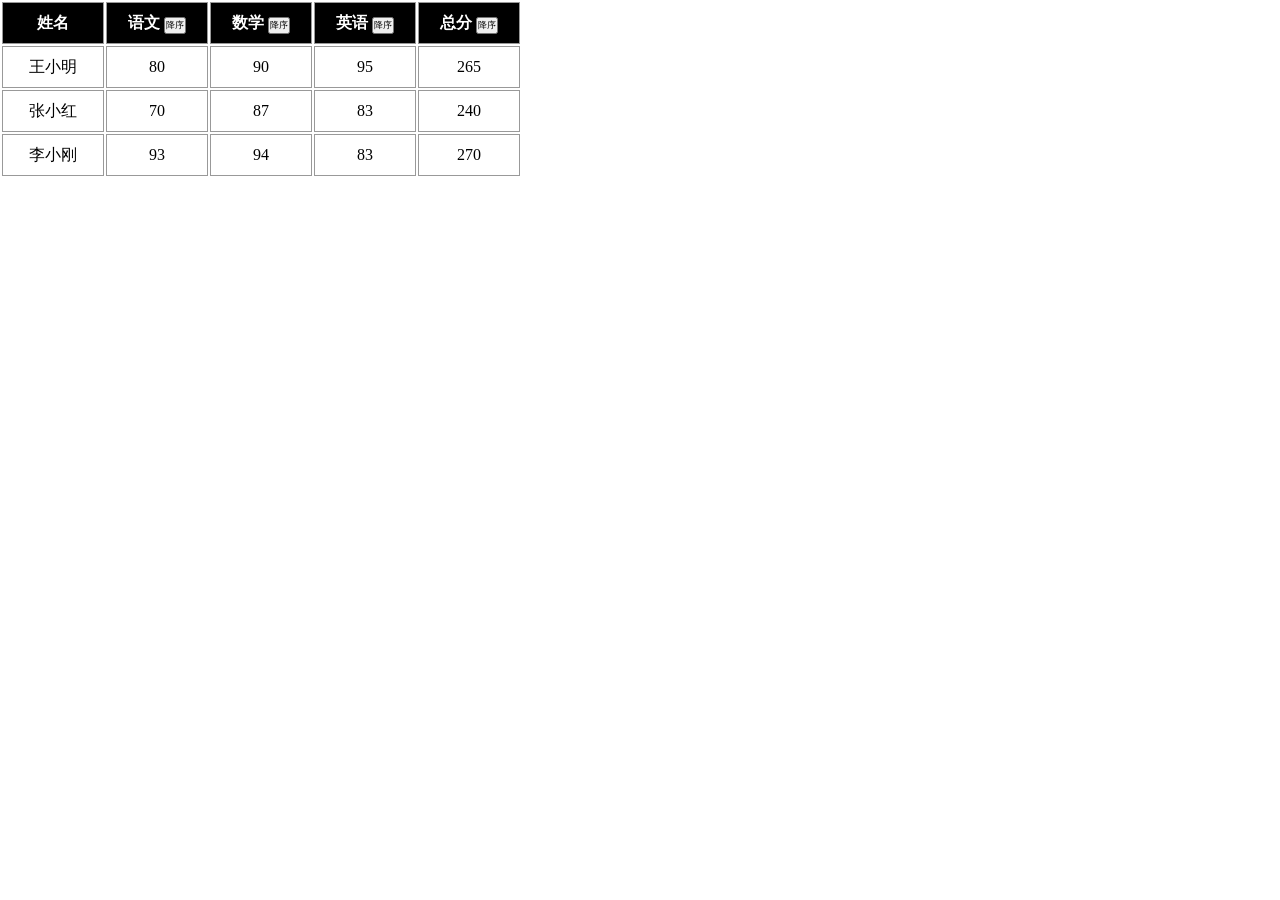
<file: task38/ife_task38.html>
<!DOCTYPE html>
<html>
<head>
    <meta charset="UTF-8">
    <title>task38</title>
    <link href="ife_task38.css" type="text/css" rel="stylesheet">
</head>
<body>
<table>
    <thead>
        <tr>
            <th>姓名</th>
            <th>语文
                <button id="Chinese">降序</button>
            </th>
            <th>数学
                <button id="Math">降序</button>
            </th>
            <th>英语
                <button id="English">降序</button>
            </th>
            <th>总分
                <button id="Sum">降序</button>
            </th>
        </tr>
    </thead>
    <tbody></tbody>
</table>

</body>
<script type="text/javascript" src="main.js"></script>
</html>
</file>
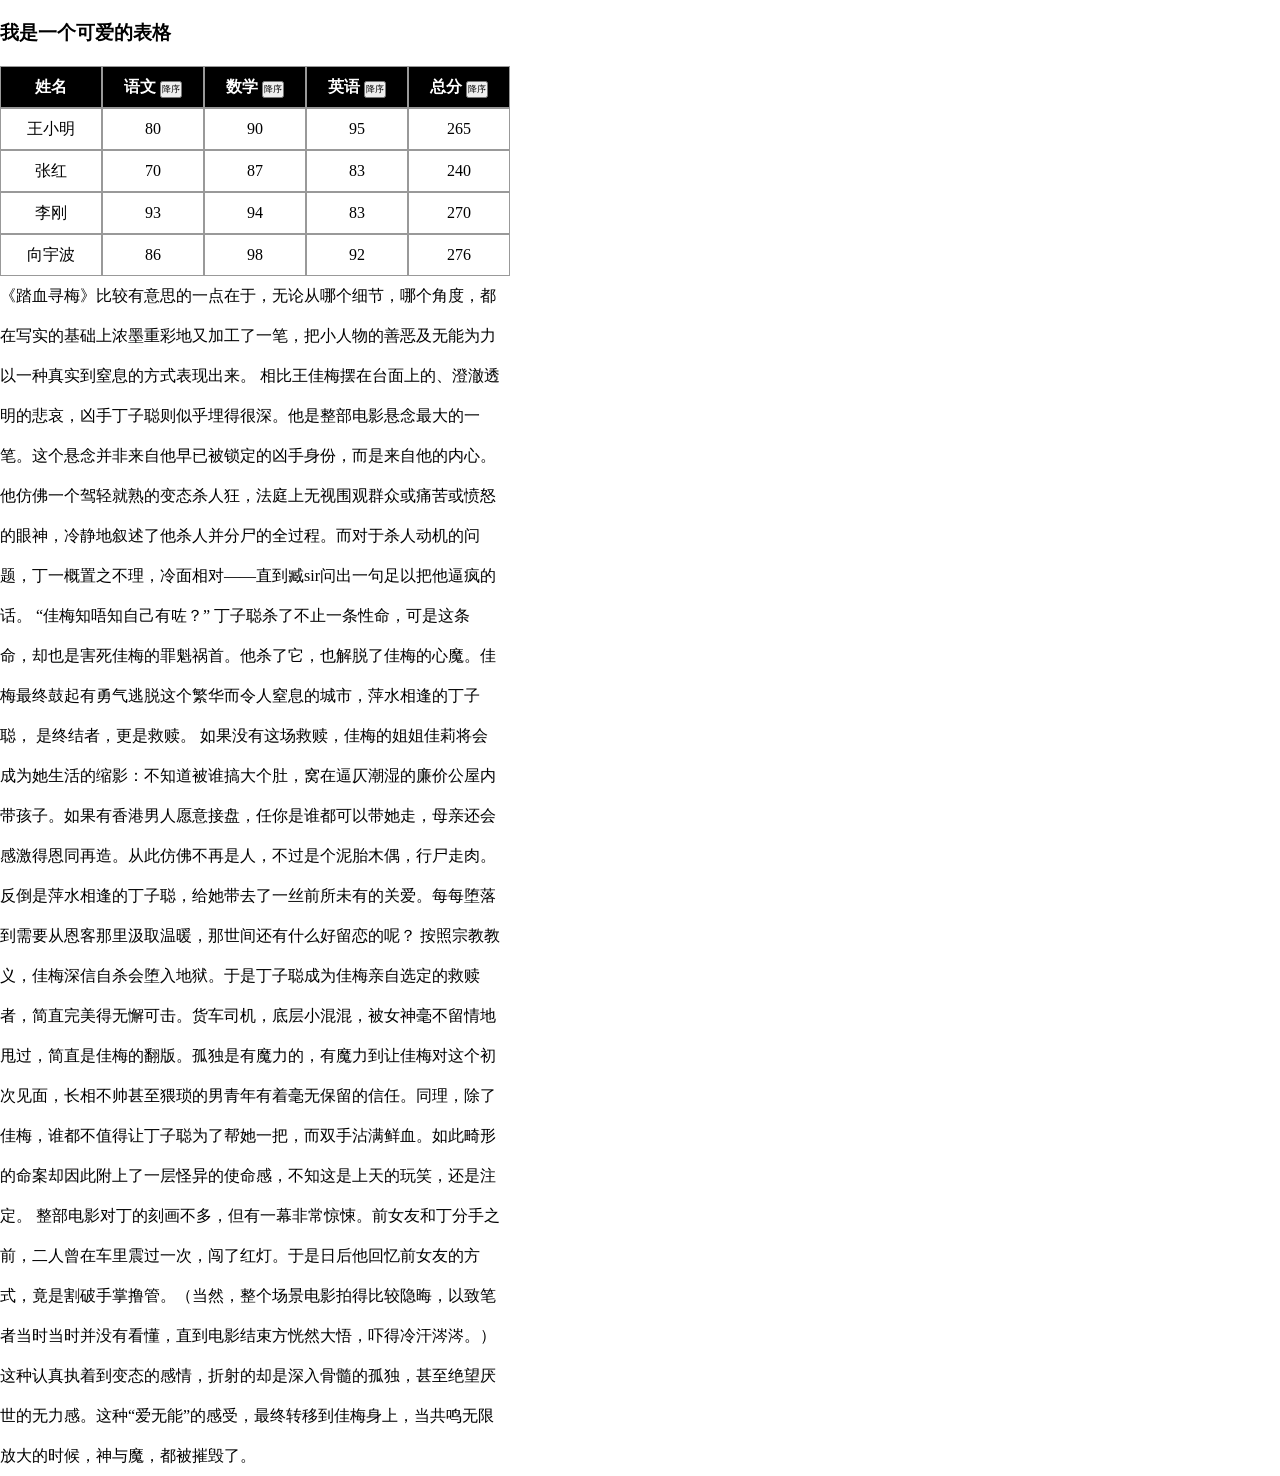
<file: task39/ife_task39.html>
<!DOCTYPE html>
<html>
<head>
    <meta charset="UTF-8">
    <title>task39冻结表格</title>
    <link href="ife_task39.css" type="text/css" rel="stylesheet">
</head>
<body>
<h3>我是一个可爱的表格</h3>
<table cellspacing="0">
    <thead>
        <tr>
            <th>姓名</th>
            <th>语文
                <button id="Chinese">降序</button>
            </th>
            <th>数学
                <button id="Math">降序</button>
            </th>
            <th>英语
                <button id="English">降序</button>
            </th>
            <th>总分
                <button id="Sum">降序</button>
            </th>
        </tr>
    </thead>
    <tbody></tbody>
</table>
<p>
    《踏血寻梅》比较有意思的一点在于，无论从哪个细节，哪个角度，都在写实的基础上浓墨重彩地又加工了一笔，把小人物的善恶及无能为力以一种真实到窒息的方式表现出来。

    相比王佳梅摆在台面上的、澄澈透明的悲哀，凶手丁子聪则似乎埋得很深。他是整部电影悬念最大的一笔。这个悬念并非来自他早已被锁定的凶手身份，而是来自他的内心。他仿佛一个驾轻就熟的变态杀人狂，法庭上无视围观群众或痛苦或愤怒的眼神，冷静地叙述了他杀人并分尸的全过程。而对于杀人动机的问题，丁一概置之不理，冷面相对——直到臧sir问出一句足以把他逼疯的话。

    “佳梅知唔知自己有咗？”

    丁子聪杀了不止一条性命，可是这条命，却也是害死佳梅的罪魁祸首。他杀了它，也解脱了佳梅的心魔。佳梅最终鼓起有勇气逃脱这个繁华而令人窒息的城市，萍水相逢的丁子聪， 是终结者，更是救赎。

    如果没有这场救赎，佳梅的姐姐佳莉将会成为她生活的缩影：不知道被谁搞大个肚，窝在逼仄潮湿的廉价公屋内带孩子。如果有香港男人愿意接盘，任你是谁都可以带她走，母亲还会感激得恩同再造。从此仿佛不再是人，不过是个泥胎木偶，行尸走肉。反倒是萍水相逢的丁子聪，给她带去了一丝前所未有的关爱。每每堕落到需要从恩客那里汲取温暖，那世间还有什么好留恋的呢？

    按照宗教教义，佳梅深信自杀会堕入地狱。于是丁子聪成为佳梅亲自选定的救赎者，简直完美得无懈可击。货车司机，底层小混混，被女神毫不留情地甩过，简直是佳梅的翻版。孤独是有魔力的，有魔力到让佳梅对这个初次见面，长相不帅甚至猥琐的男青年有着毫无保留的信任。同理，除了佳梅，谁都不值得让丁子聪为了帮她一把，而双手沾满鲜血。如此畸形的命案却因此附上了一层怪异的使命感，不知这是上天的玩笑，还是注定。

    整部电影对丁的刻画不多，但有一幕非常惊悚。前女友和丁分手之前，二人曾在车里震过一次，闯了红灯。于是日后他回忆前女友的方式，竟是割破手掌撸管。（当然，整个场景电影拍得比较隐晦，以致笔者当时当时并没有看懂，直到电影结束方恍然大悟，吓得冷汗涔涔。）这种认真执着到变态的感情，折射的却是深入骨髓的孤独，甚至绝望厌世的无力感。这种“爱无能”的感受，最终转移到佳梅身上，当共鸣无限放大的时候，神与魔，都被摧毁了。

</p>
</body>
<script type="text/javascript" src="main.js"></script>
</html>
</file>
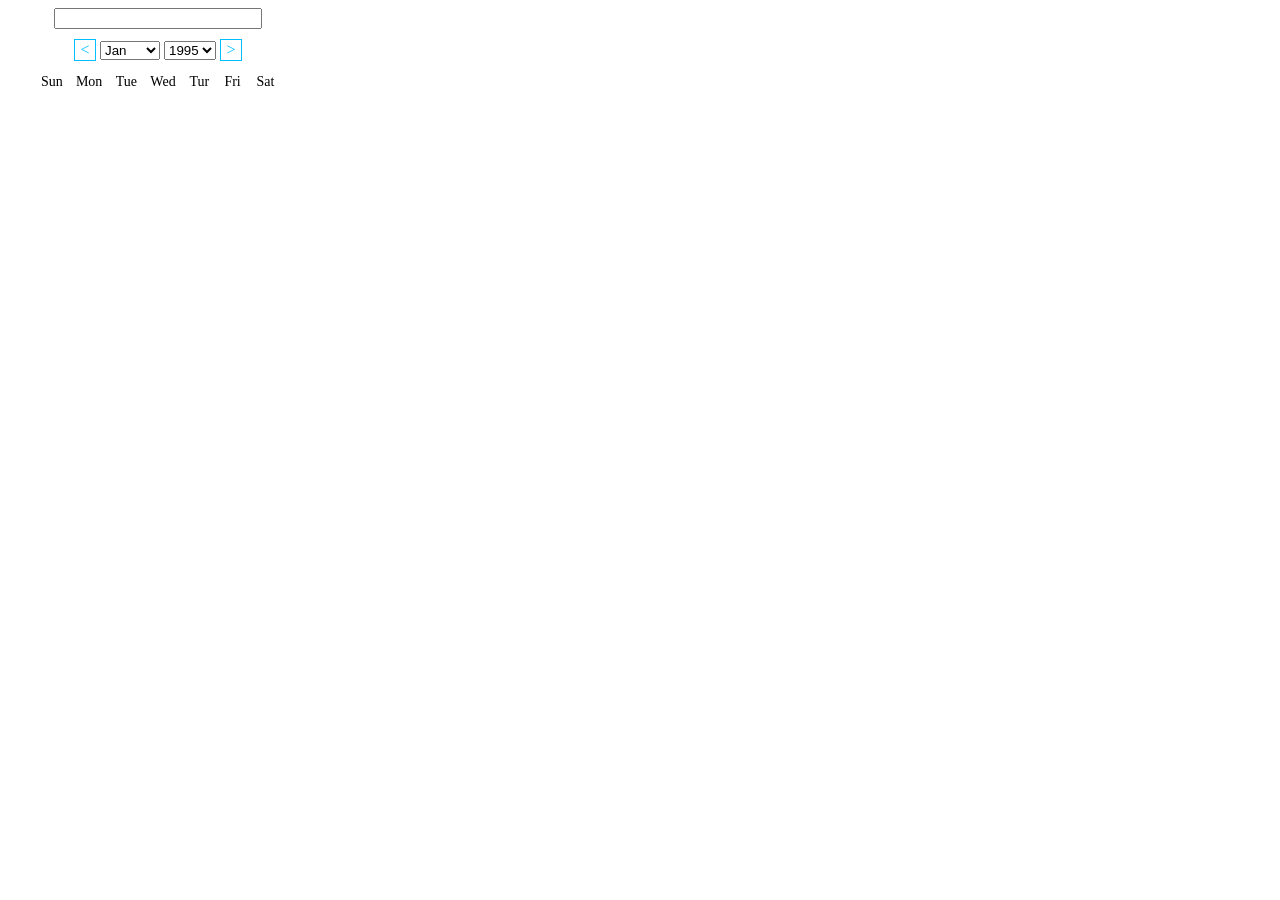
<file: task40/ife_task40.html>
<!DOCTYPE html>
<html lang="en">
<head>
    <meta charset="UTF-8">
    <title>任务40 日历</title>
    <link href="ife_task40.css" rel="stylesheet" type="text/css">
</head>
<body>
    <div id="cal-picker">
        <input type="text" />
        <div id="cal-switch"><span id="arr_l"><</span>
            <select id="month-list">
                <option value="jan">Jan</option>
                <option value="feb">Feb</option>
                <option value="mar">March</option>
                <option value="apr">Apr</option>
                <option value="may">May</option>
                <option value="june">Jun</option>
                <option value="july">Jul</option>
                <option value="aug">Aug</option>
                <option value="sep">Sep</option>
                <option value="oct">Oct</option>
                <option value="nov">Nov</option>
                <option value="dec">Dec</option>
            </select>
            <select id="year-list">

            </select>
            <span id="arr_r">></span>
        </div>
        <table id="calender">
            <thead>
                <tr>
                    <td>Sun</td>
                    <td>Mon</td>
                    <td>Tue</td>
                    <td>Wed</td>
                    <td>Tur</td>
                    <td>Fri</td>
                    <td>Sat</td>

                </tr>
            </thead>
            <tbody>
                <tr></tr>
                <tr></tr>
                <tr></tr>
                <tr></tr>
                <tr></tr>
                <tr></tr>
            </tbody>
        </table>
    </div>
</body>
<!--<script src="ife_task40.js" type="text/javascript"></script>-->
<script src="CalenderDate.js" type="text/javascript"></script>
<script src="ife_task40_modified.js" type="text/javascript"></script>
</html>
</file>
<file: task07/main.css>
*{margin: 0;padding: 0;}
input:focus{
    outline: none;
}
select{
    -webkit-appearance: none;
}
select:focus{
    outline: none;
    border: 1px solid #e7504d;
}
/*input::-webkit-input-placeholder{*/
    /*padding-left: 5px;*/
/*}*/
#wrap{
    width: 1280px;
    margin: 0 auto;
    position: relative;
    font-family: "Microsoft YaHei";
}

/*box0 导航*/
#box0{
    height: 57px;
    /*border: 1px solid #999;*/
}

#box0 ul{
    position: absolute;
    right: 67px;
    top: 0;
}
#box0 ul li{
    line-height: 56px;
    list-style: none;
    float: left;
    padding: 0 23px;
    font-size: 14px;
    color: #797b83;
    cursor: pointer;
}

#box0 ul li#selected{
    color: #e7504d;
    border-bottom: 5px solid #e7504d;
}

span#logo{
    display: inline-block;
    position: relative;
    left: 59px;
    top: 13px;
}
#box0 ul li#login{
    color: #e7504d;
}

#box0 ul li#login img{
    vertical-align: -3px;/*vertical-align元素对img和text元素有作用*/
}

/*box1 开始体验,大图*/
#box1{
    height: 690px;
    background-image: url("images/bg01.jpg");
    position: relative;
}
section#intro{
    position: relative;
    left: 118px;
    top: 234px;
    color: white;
}

section#intro h1{
    font-size: 60px;
}

section#intro h3{
    font-size: 21px;
    line-height: 37px;
}

section#intro button{
    width: 330px;
    height: 65px;
    background-color: #e7504d;
    border: none;
    color: white;
    font-size: 30px;
    margin-top: 68px;
    cursor: pointer;
}

/*box2 整体介绍*/

#box2{
    height: 250px;
}
#box2 section.box2-feature{
    width: 25%;
    float: left;
    text-align: center;
}
#box2 section.box2-feature img{
    padding: 47px 0;
}
#box2 section.box2-feature p{
    width: 160px;
    margin: 0 auto;
    font: 14px "SimHei";
    color: #767777;
}

/*box3 关于新世界，你不知道还有什么*/
#box3{
    height: 360px;
    background-color: #ededec;
    text-align: center;
}
#box3 img{
    padding: 90px 0px 54px 0px;
}
#box3 p{
    font:54px 'SimHei';
    /*font-family: "SimHei";*/
    color: #333333;
}

/*box4 dropdownlist*/
#box4{
    height: 340px;
    background: url("images/box5-bg.png") rgba(190,79,72,0.2);/*多样式的background property*/

}
#box4 p,#box4 h3{
    color: white;
    text-align: center;
    font-size: 21px;
}
#box4 h3{
    padding-top: 53px;
}
#box4 p{
    font-size: 12px;
    padding: 33px 0px 53px 0px;
}

#box4 div.select-style{
    width: 1100px;
    margin: 0 auto;
    background: none;

}

#box4 div.select-style select{
    width: 236px;
    height: 36px;
    margin: 0px 14px;
    border: 0;
    border-radius: 0;
    background: url("images/dropdown.png") #fff no-repeat 96% 50%;
    font: 12px "Microsoft YaHei";
    color: #a8aaab;
    padding: 8px;
}

#box4 div.select-style button{
    width: 236px;
    height: 36px;
    margin: 0px 14px;
    background-color: #be4f48;
    border: none;
    color: white;
    font: 14px "Microsoft YaHei";
}

/*第5个盒子*/
#box5{
    height: 606px;
    background-color: #f7f7f7;

}
#box5 div.box5-wrap{
    width: 1020px;
    height: inherit;
    margin: 0 auto;
}
#box5 section.painting-style{
    float: left;
    text-align: center;
    padding: 101px 18px 90px 18px;
    /*box-sizing: border-box;*/
}
#box5 section.painting-style img{
    background-color: white;
    padding: 12px 7px;
    border: 1px solid #d9d5d4;
}
#box5 section.painting-style h3{
    font-size: 14px;
    color: #333;
    padding: 14px 0px;
}

#box5 section h3.painting-selected01{
    font-size: 20px;
    letter-spacing: 1em;
    padding: 0;
}
#box5 section p.painting-selected02{
    padding: 14px 0px;
}

#box5 section.painting-style p{
    font-size: 12px;
    color: #a8aaab;

}

/*第6个盒子，活动介绍*/
#box6{
    height: 566px;
   
}

#box6 div.box6-activity-intro{
    width: 851px;
    height: inherit;
    background:url("images/sanjiao.png"),url("images/box7-pic.png");  
    background-repeat: no-repeat,no-repeat;
    background-position: right 50%,left top;
    float: left;    
    display: inline;
}

#box6 div.box6-activity-wrap{
    width: 429px;
    background-color: #fff;
    height: inherit;
    float: left;  
    display: inline;
    position: relative;
}
#box6 div.box6-activity-wrap div.box6-activity-content{
   width: 290px;
   height: 300px;
   text-align: center;
   position: absolute;
   top: 0;
   bottom: 0;
   left: 0;
   right: 0;
   margin: auto;
   
}
#box6 div.box6-activity-wrap div.box6-activity-content h3{
    /*text-align: center;*/
    font:22px "SimSun";
    color: #333;
    padding: 30px 0;
}
#box6 div.box6-activity-wrap div.box6-activity-content p{
    /*text-align: center;*/
    font: 12px "SimSun";
    color: #aaa;
    line-height: 30px;
    text-align: left;
}
#box6 div.box6-activity-wrap div.box6-activity-content button{
    width: 106px;
    height: 35px;
    background-color: white;
    font: 12px;
    color: #e25d60;
    border: 1px solid #e25d60;
    margin: 40px 0px 26px 0px;
    cursor: pointer;
}
#box6 div.box6-activity-wrap div.box6-activity-content>span{
    display: block;
}
#box6 div.box6-activity-wrap div.box6-activity-content>span img{
    margin: 0px 6px;
    cursor: pointer;
}

/*第7个盒子，*/
#box7{
    height: 520px;
}

#box7 section.box7-general-style{
    width: 426.5px;
    height: inherit;
    float: left;
    text-align: center;
}

#box7 section.box7-bg-red{
    background-color: #e7504d;
}
#box7 section.box7-pic{
    background-image: url("images/sanjiao-right.png"),url("images/box8-pic.png");
    background-repeat: no-repeat,no-repeat;
    background-position: left 50%,left top;
}
#box7 section.box7-general-style div.box7-content-wrap{
    height: 160px;
    position: relative;
    top: 50%;
    margin-top: -80px;
}
#box7 section.box7-general-style div.box7-content-wrap p{
    /*text-align: center;*/
    font: 21px "SimHei";
    color: white;
    line-height: 30px;
}
#box7 section.box7-general-style div.box7-content-wrap p.p-style-red{
    color: #e7504d;
}
#box7 section.box7-general-style div.box7-content-wrap button{
    width: 168px;
    height: 44px;
    margin-top:50px; 
    font: 21px "SimHei";
    background-color: transparent;
}

#box7 section.box7-general-style div.box7-content-wrap button.style-white{
    color: white;
    border: 1px solid white;
}

#box7 section.box7-general-style div.box7-content-wrap button.style-red{
    color:#e7504d;
    border: 1px solid #e7504d;
}

/*第8个盒子，成为我们的志愿者*/
#box8{
    height: 750px;
}
#box8 div.box8-intro-wrap{
    width: 450px;
    margin: 0 auto;
    padding: 90px 0px 100px 0px;
    text-align: center;
}
#box8 div.box8-intro-wrap h3{
    font: 21px "SimHei";
    color: #333;
    line-height: 60px;
}
#box8 div.box8-intro-wrap p{
    font: 12px "Microsoft YaHei";
    color: #aaa;
}
#box8 div.box8-content-wrap{
    width: 1004px;
    margin: 0 auto;
}
#box8 div.box8-content-wrap div.box8-content-left{
    width: 290px;
    float: left;
}
#box8 div.box8-content-wrap div.box8-content-left div.box8-content-detail{
    position: relative;
    margin-bottom: 40px;
}
#box8 div.box8-content-wrap div.box8-content-left div.box8-content-detail h6{
    font: 14px "SimHei";
    color: #231916;
    margin-bottom: 26px;
}
#box8 div.box8-content-wrap div.box8-content-left div.box8-content-detail p{
    font:12px "SimHei";
    color: #aaa;
}
#box8 div.box8-content-wrap div.box8-content-left div.box8-content-detail span{
    font: 12px "SimSun";
    display: inline-block;
    position: absolute;
    right: 0;
    cursor: pointer;
}
#box8 div.box8-content-wrap div.box8-content-left div.box8-content-detail span img{
    width: 10px;
    height: 10px;
    vertical-align: middle;
}
#box8 div.box8-content-wrap div.box8-content-right{
    width: 638px;
    height: 286px;
    margin-left: 76px;
    float: left;
    /*background-color: #aaa;*/
}
#box8 div.box8-content-wrap div.box8-content-right div.box8-content-right-wrap{
    font: 12px "SimSun";
    color: #231916;
}
#box8 div.box8-content-wrap div.box8-content-right div.box8-content-right-wrap>span{
    display: inline-block;
    height: 40px;
    line-height: 40px;
    width: 310px;
    background-color: #ededed;
    margin-bottom: 14px;
}
#box8 div.box8-content-wrap div.box8-content-right div.box8-content-right-wrap>span.box8-input-style-wide{
        width: 626px;
        height: 122px;
    }
#box8 div.box8-content-wrap div.box8-content-right div.box8-content-right-wrap span input{
    background: transparent;
    border: 0;
    height: 28px;
    line-height: 28px;
    /*width: 230px;*/

}
#box8 div.box8-content-wrap div.box8-content-right div.box8-content-right-wrap>span>span{
    margin-left: 16px;
}
#box8 div.box8-content-wrap div.box8-content-right div.box8-content-right-wrap button{
    width: 626px;
    height: 40px;
    background-color: #ededed;
    border: 0;
    font: 14px "SimHei";
    cursor: pointer;
    color: #333;
}
/*box9 connect with us*/
#box9{
    height: 360px;
    background-color: #33363f;
}
#box9 .box9-content-wrap{
    width: 512px;
    height:40px;
    margin: 0 auto;
    text-align: center;
    position: relative;
    top: 90px;
}
#box9 .box9-content-wrap h3{
    font: 21px "SimSun";
    color: white;
    margin-bottom: 12px;
}
#box9 .box9-content-wrap p{
    font: 12px "SimSun";
    color: white;
    line-height: 22px;
}
#box9 div.box9-content-wrap span.box9-contact{
    display: block;
    height: 42px;
    margin: 30px 0px;
}
#box9 div.box9-content-wrap span.box9-contact input{
    width: 425px;
    height: inherit;
    border: 0;
    padding-left: 5px;

}
#box9 div.box9-content-wrap span.box9-contact button{
    width: 80px;
    height: inherit;  
    border: 0;
    background-color: #696266;
    font: 15px "Microsoft YaHei";
    color: white;
    vertical-align: middle;
}
#box9 div.box9-content-wrap span.box9-sns{
    display: block;
}
#box9 div.box9-content-wrap span.box9-sns img{
    padding: 14px;
}

/*底部声明*/
#box10{
    height: 58px;
    background-color: #303039;
}
#box10 span{
    font: 12px "SimSun";
    color: #fff;
    line-height: 58px;
    position: relative;
}
#box10 span.box10-new-world{
    margin-left: 100px;
}
#box10 span.box10-back{
    position: absolute;
    right: 100px;
    cursor: pointer;
}
</file>
<file: task22/ife_task22.css>
div{border: 1px solid #333;padding: 10px; background-color: #ffffff; }
.hierarchy1{ display:-webkit-flex; display: flex;}
.hierarchy2{display: -webkit-flex; flex: 1;}
.hierarchy3{display: -webkit-flex; flex: 1;}
.hierarchy4{display: -webkit-flex; flex: 1;}
</file>
<file: task26/ife_task26.css>
#myCanvas{
    background-color:darkslategray;
}
</file>
<file: task29/ife_task29.css>
label{font-size: 16px; }
input{margin-left: 10px;}
button{margin-left: 10px;}
span{display: block;font-size: 12px;margin-left: 40px;margin-top: 5px;}
</file>
<file: task30/ife_task30.css>
li{
    list-style: none;
    padding: 10px;
}
label {
    font-size: 16px;
    display: inline-block;
    width: 80px;
}

input {


}

button {
    margin-left: 80px;
    padding: 5px 20px;
    background-color: white;
    border: 1px solid #999;
}

span {
    display: block;
    font-size: 12px;
    margin-left: 40px;
    margin-top: 5px;
}

.error {
    border: 1px solid red;
}

.correct {
    border: 1px solid green;
}
</file>
<file: task37/ife_task37.css>
*{padding: 0;margin: 0;}
html,body {
    height: 100%;
}

p{
    width: 900px;
    margin:0 auto;
    line-height: 30px;
}

#trig-btn {
    height: 30px;
    width: 100px;
}

#mask {
    position: fixed;
    top: 0;
    left: 0;
    background-color: black;
    opacity: .2;
    width: 100%;
    height: 100%;
    display: none;
}
#dialog-box{
    position: absolute;
    width: 500px;
    height: 200px;
    background-color: white;
    border: 1px solid #999;
    display: none;
}
#dialog-box h3{
    font-size: 14px;
    padding: 10px;
    background-color: #333333;
    color: #ffffff;
}
#dialog-box p{
    font-size: 14px;
    color: #666;
    text-indent: 2em;
}
#dialog-box button{
    width: 80px;
    height: 30px;
    position: absolute;
}
#dialog-box button[id="ok"]{
    bottom: 10px;
    right: 100px;
}
#dialog-box button[id="cancel"]{
    bottom: 10px;
    right: 10px;
}
</file>
<file: task38/ife_task38.css>
*{margin: 0;padding: 0;}
td,th{
	width: 100px;
	height: 40px;
	border: 1px solid #999;
	text-align: center;
	vertical-align: middle;
}

th{
	background-color: #000;
	color: white;
}

button{
	font-size: 9px;
}
</file>
<file: task39/ife_task39.css>
*{margin: 0;padding: 0;}
td,th{
	width: 100px;
	height: 40px;
	border: 1px solid #999;
	text-align: center;
	vertical-align: middle;
}

th{
	background-color: #000;
	color: white;
}

button{
	font-size: 9px;
}
h3{
	padding: 20px 0px;

}
p{
	width: 500px;
	line-height: 40px;
}

.frozen{
	position: fixed;
	top: 0px;
}
</file>
<file: task40/ife_task40.css>
div#cal-picker{
    width: 300px;
}
div#cal-switch{
    width: 200px;
    margin: 0 auto;
    text-align: center;
    padding: 10px 0px;
}
table#calender{
    width: 250px;
    margin: 0 auto;
    font-size: 14px;
}

td{
    width: 50px;
    text-align: center;
}
input{
    display: block;
    width: 200px;
    margin: 0px auto;
}

span{
    display: inline-block;
    text-align: center;
    line-height: 20px;
    width: 20px;
    height: 20px;
    border: 1px solid deepskyblue;
    color: deepskyblue ;
}
</file>
